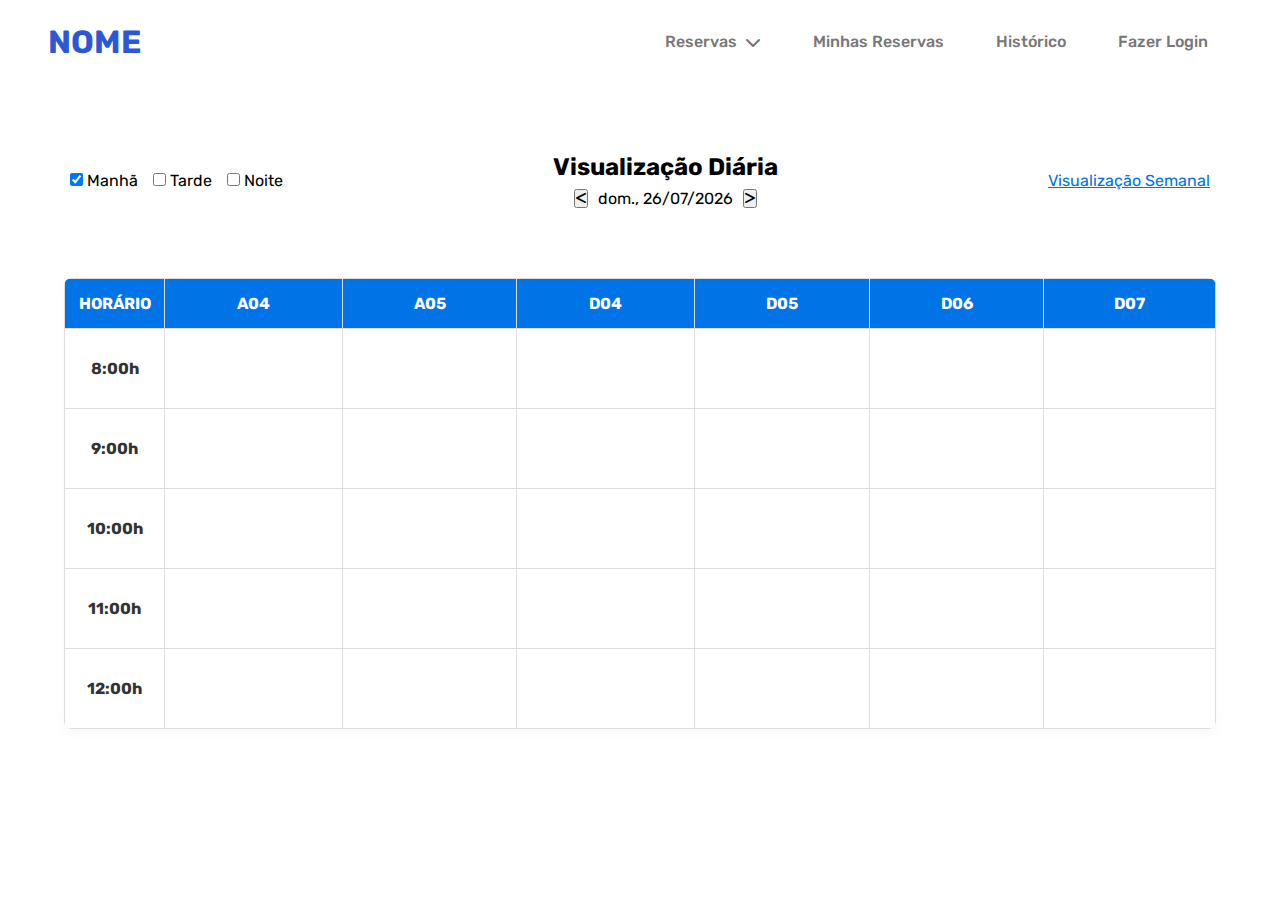
<file: index.html>
<!DOCTYPE html>
<html lang="pt-BR">
<head>
    <meta charset="UTF-8">
    <meta name="viewport" content="width=device-width, initial-scale=1.0">
    <title>Visualização de Reservas</title>
    <link rel="stylesheet" href="styles.css">
    <link rel="stylesheet" href="https://cdnjs.cloudflare.com/ajax/libs/font-awesome/6.7.2/css/all.min.css">
</head>
<body>
    <header>
        <nav>
            <h1 id="logo"><a href="index.html"> NOME</a></h1>
            <i class="fa-solid fa-bars menu-aberto"></i>
            <div class="menu-container">
                <i class="fa-solid fa-xmark menu-fechar"></i>
                <ul class="menu">
                    <li class="opções submenu-ramo"><a href="#" data-toggle="submenu">Reservas<i class="fa-solid fa-chevron-down"></i></a>
                        <ul class="submenu">
                            <li class="submenu-item"><a href="#">Visualização Diária</a></li>
                            <li class="submenu-item"><a href="#">Visualização Semanal</a></li>
                        </ul>
                    </li>
                    <li class="opções"><a href="#">Minhas Reservas</a></li>
                    <li class="opções"><a href="#">Histórico</a></li>
                    <li class="opções"><a href="#" id="login-btn">Fazer Login</a></li>
                </ul>
        </nav>
    </header>
        <main>
            <div class="controle">

                <div class="filtros">
                    <label><input type="checkbox" checked id="manha"> Manhã</label>
                    <label><input type="checkbox" checked id="tarde"> Tarde</label>
                    <label><input type="checkbox" checked id="noite"> Noite</label>
                </div>

                <div class="controle-data">
                    <h2> Visualização Diária</h2>
                    <div class="data-container">
                        <button id="dia-anterior"> <i class="fa-solid fa-less-than"></i></button>
                        <span id="dia-atual"></span>
                        <button id="dia-proximo"><i class="fa-solid fa-greater-than"></i></button>
                    </div>
                </div>

                <span><a href="#">Visualização Semanal</a></span>
                
            </div>

            <div id="reserva-container">
                <table>
                    <thead>
                        <tr>
                            <th>Horário</th>
                            <th>A04</th>
                            <th>A05</th>
                            <th>D04</th>
                            <th>D05</th>
                            <th>D06</th>
                            <th>D07</th>
                        </tr>
                    </thead>
                    <tbody id="reserva-body"></tbody>
                </table>
            </div>    
    

        </main>
    
    <div id="login-modal" class="modal">
        <div class="modal-content">
            <span class="close" id="close-modal">&times;</span>
            <h2>Login</h2>
            <input type="text" placeholder="Usuário" id="username"><br><br>
            <input type="password" placeholder="Senha" id="password"><br><br>
            <button id="login-submit">Entrar</button>
        </div>
    </div>

    
    <script src="main.js"></script>
</body>
</html>
</file>
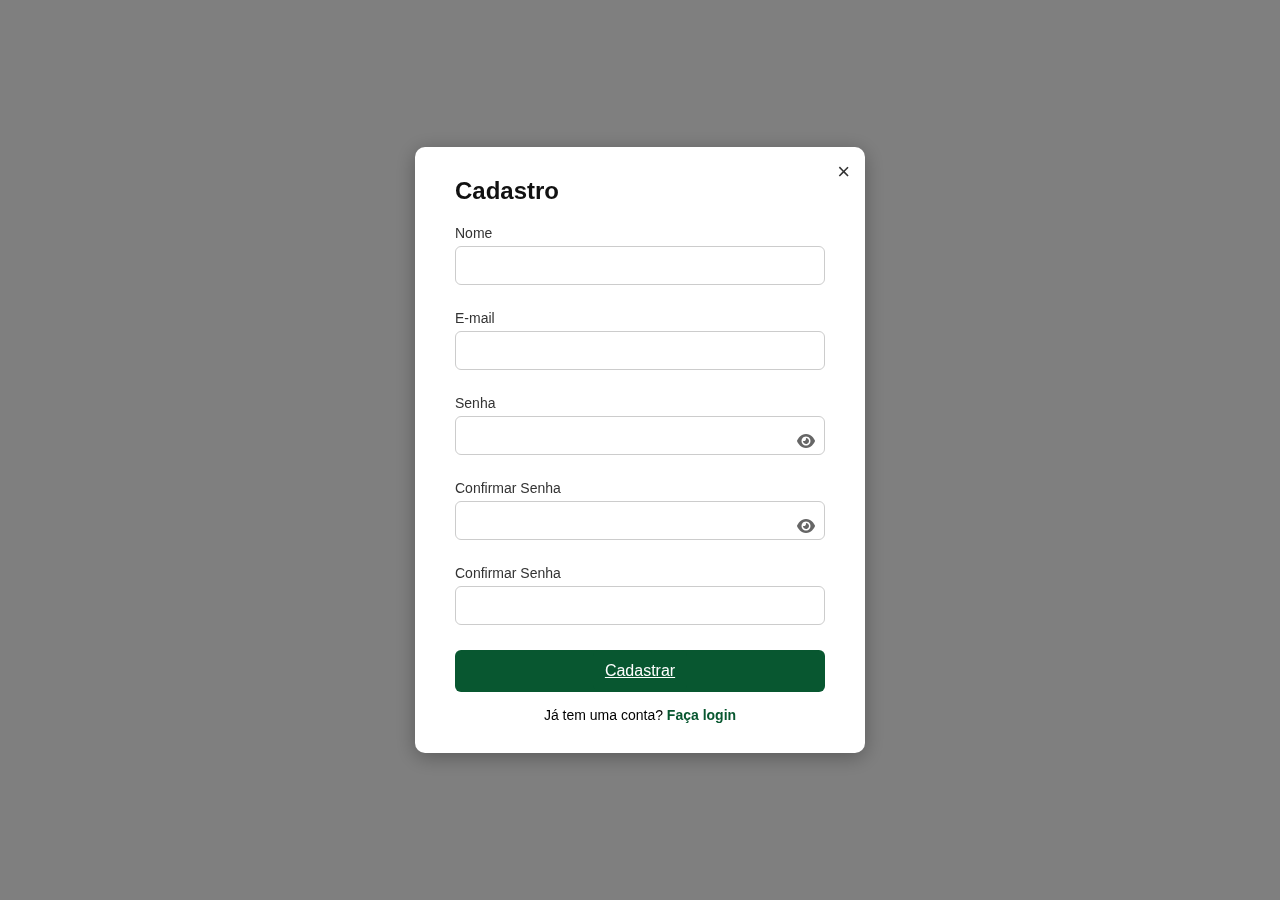
<file: cadastro.html>
<!DOCTYPE html>
<html lang="pt-BR">
<head>
  <meta charset="UTF-8" />
  <meta name="viewport" content="width=device-width, initial-scale=1.0"/>
  <title>Cadastro</title>
  <link rel="stylesheet" href="styles_cadastro.css" />
  <link rel="stylesheet" href="https://cdnjs.cloudflare.com/ajax/libs/font-awesome/6.5.0/css/all.min.css"/>
</head>
<body>
  <div class="fundo-escuro">
    <div class="modal-box">
      <button class="close-btn" onclick="window.location.href='index_sem_login.html'">×</button>
      <h2>Cadastro</h2>

      <form action="#" method="post">
        <label for="nome">Nome</label>
        <input type="text" id="nome" name="nome" required>

        <label for="email">E-mail</label>
        <input type="email" id="email" name="email" required>

        <label for="senha">Senha</label>
            <div class="senha-container">
                <input type="password" id="senha" name="senha" required>
                <i class="fa-solid fa-eye" id="toggleSenha"></i>
            </div>

            <label for="confirmar-senha">Confirmar Senha</label>
            <div class="senha-container">
                <input type="password" id="confirmar-senha" name="confirmar-senha" required>
                <i class="fa-solid fa-eye" id="toggleConfirmarSenha"></i>
            </div>


        <label for="confirmar-senha">Confirmar Senha</label>
        <input type="password" id="confirmar-senha" name="confirmar-senha" required>

        <button type="submit" class="btn-confirmar"> <a href="index_login.html">Cadastrar</a></button>
        <p class="login-link">Já tem uma conta? <a href="index_sem_login.html">Faça login</a></p>
      </form>
    </div>
  </div>

  <script>
    const toggleSenha = document.getElementById("toggleSenha");
    const senhaInput = document.getElementById("senha");
  
    toggleSenha.addEventListener("click", () => {
      const isPassword = senhaInput.type === "password";
      senhaInput.type = isPassword ? "text" : "password";
      toggleSenha.classList.toggle("fa-eye-slash");
    });
  
    const toggleConfirmarSenha = document.getElementById("toggleConfirmarSenha");
    const confirmarInput = document.getElementById("confirmar-senha");
  
    toggleConfirmarSenha.addEventListener("click", () => {
      const isPassword = confirmarInput.type === "password";
      confirmarInput.type = isPassword ? "text" : "password";
      toggleConfirmarSenha.classList.toggle("fa-eye-slash");
    });
  </script>
  

</body>
</html>
</file>
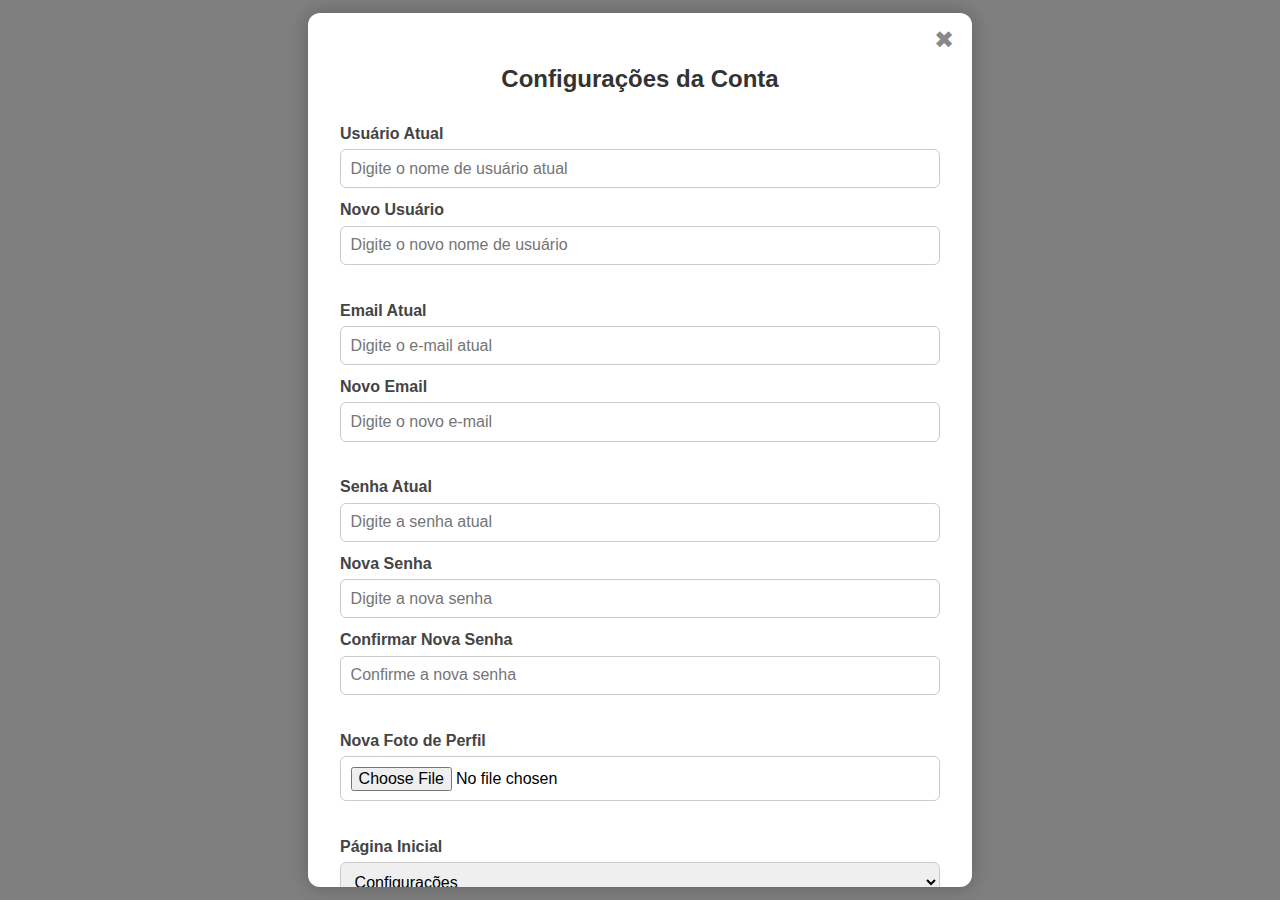
<file: configuracoes.html>
<!DOCTYPE html>
<html lang="pt-BR">
<head>
  <meta charset="UTF-8" />
  <meta name="viewport" content="width=device-width, initial-scale=1.0" />
  <title>Configurações</title>
  <link rel="stylesheet" href="configuracoes.css" />
</head>
<body>
  <div class="config-modal">
    <button class="close-btn" onclick="fecharConfiguracoes()">✖</button>
    <h2>Configurações da Conta</h2>

    <form class="config-form">

      <!-- Usuário -->
      <div class="form-group">
        <label>Usuário Atual</label>
        <input type="text" placeholder="Digite o nome de usuário atual" />
        <label>Novo Usuário</label>
        <input type="text" placeholder="Digite o novo nome de usuário" />
      </div>

      <!-- Email -->
      <div class="form-group">
        <label>Email Atual</label>
        <input type="email" placeholder="Digite o e-mail atual" />
        <label>Novo Email</label>
        <input type="email" placeholder="Digite o novo e-mail" />
      </div>

      <!-- Senha -->
      <div class="form-group">
        <label>Senha Atual</label>
        <input type="password" placeholder="Digite a senha atual" />
        <label>Nova Senha</label>
        <input type="password" placeholder="Digite a nova senha" />
        <label>Confirmar Nova Senha</label>
        <input type="password" placeholder="Confirme a nova senha" />
      </div>

      <!-- Foto -->
      <div class="form-group">
        <label>Nova Foto de Perfil</label>
        <input type="file" accept="image/*" />
      </div>

      <!-- Página inicial -->
      <div class="form-group">
        <label>Página Inicial</label>
        <select>
          <option value="dashboard">Dashboard</option>
          <option value="reservas">Reservas</option>
          <option value="perfil">Perfil</option>
          <option value="historico">Histórico</option>
          <option value="configuracoes" selected>Configurações</option>
        </select>
      </div>

      <!-- Tema -->
      <div class="form-group">
        <label>Tema</label>
        <select>
          <option value="claro">Claro</option>
          <option value="escuro">Escuro</option>
        </select>
      </div>

      <!-- Botão único de salvar -->
      <button type="submit" class="btn-salvar">Salvar Alterações</button>
    </form>
  </div>

  <script>
    function fecharConfiguracoes() {
      window.location.href = "index_login.html"; // Redireciona para onde você quiser
    }
  </script>
</body>
</html>
</file>
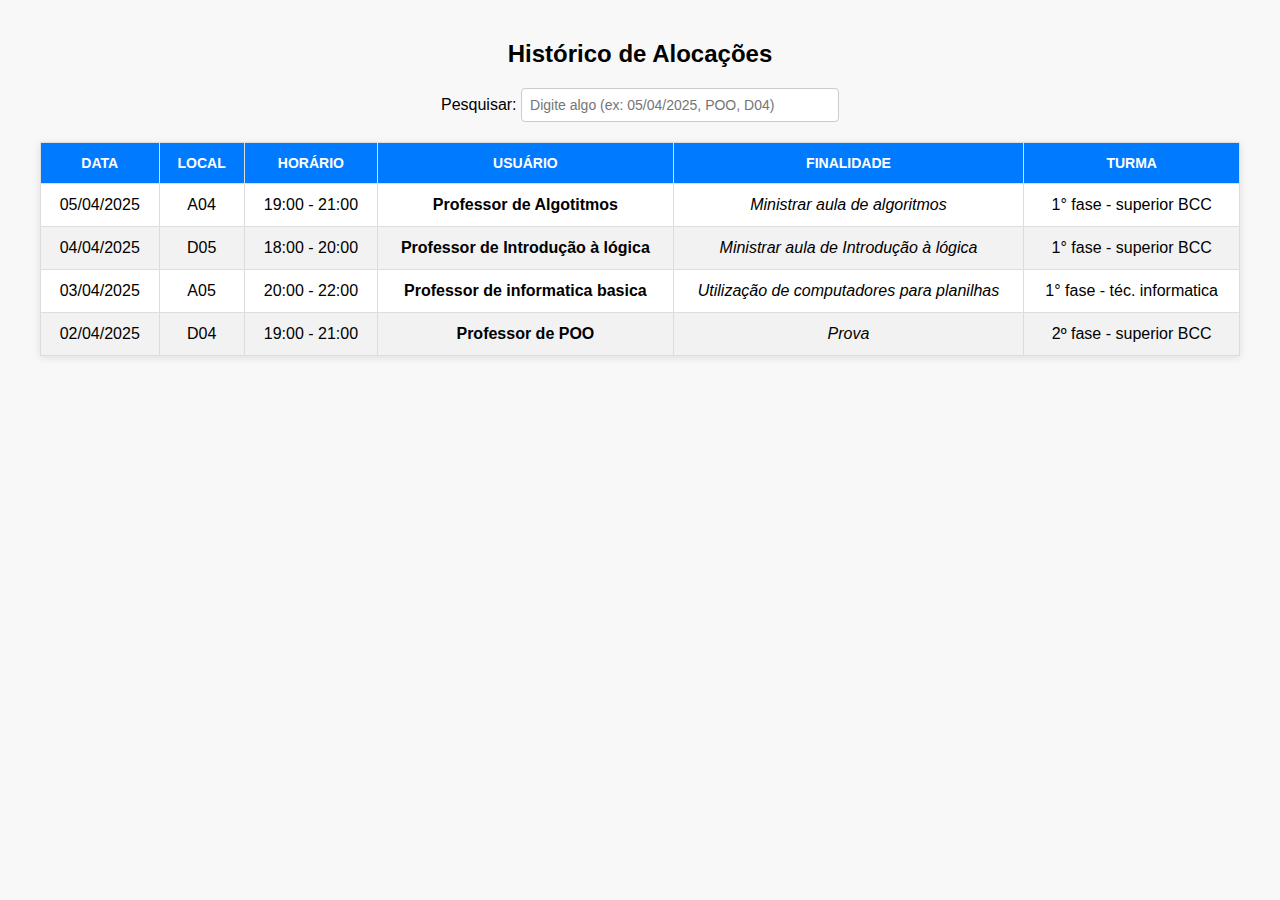
<file: historico.html>
<!DOCTYPE html>
<html lang="pt-br">
<head>
  <meta charset="UTF-8">
  <title>Histórico de Alocações</title>
  <style>
    body {
      font-family: Arial, sans-serif;
      margin: 40px;
      background-color: #f8f8f8;
    }

    h2 {
      text-align: center;
      margin-bottom: 20px;
    }

    .search-box {
      text-align: center;
      margin-bottom: 20px;
    }

    input[type="text"] {
      padding: 8px;
      width: 300px;
      font-size: 14px;
      border: 1px solid #ccc;
      border-radius: 4px;
    }

    table {
      width: 100%;
      border-collapse: collapse;
      background-color: #fff;
      box-shadow: 0 2px 8px rgba(0, 0, 0, 0.1);
    }

    th, td {
      padding: 12px 16px;
      border: 1px solid #ddd;
      text-align: center;
    }

    th {
      background-color: #007bff;
      color: white;
      text-transform: uppercase;
      font-size: 14px;
    }

    tr:nth-child(even) {
      background-color: #f2f2f2;
    }

    .usuario {
      font-weight: bold;
    }

    .finalidade {
      font-style: italic;
    }
  </style>
</head>
<body>

  <h2>Histórico de Alocações</h2>

  <div class="search-box">
    <label for="searchInput">Pesquisar:</label>
    <input type="text" id="searchInput" onkeyup="filtrarTabela()" placeholder="Digite algo (ex: 05/04/2025, POO, D04)">
  </div>

  <table id="tabelaHistorico">
    <thead>
      <tr>
        <th>Data</th>
        <th>Local</th>
        <th>Horário</th>
        <th>Usuário</th>
        <th>Finalidade</th>
        <th>Turma</th>
      </tr>
    </thead>
    <tbody>
      <tr>
        <td>05/04/2025</td>
        <td>A04</td>
        <td>19:00 - 21:00</td>
        <td class="usuario">Professor de Algotitmos</td>
        <td class="finalidade">Ministrar aula de algoritmos</td>
        <td>1° fase - superior BCC</td>
      </tr>
      <tr>
        <td>04/04/2025</td>
        <td>D05</td>
        <td>18:00 - 20:00</td>
        <td class="usuario">Professor de Introdução à lógica</td>
        <td class="finalidade">Ministrar aula de Introdução à lógica</td>
        <td>1° fase - superior BCC</td>
      </tr>
      <tr>
        <td>03/04/2025</td>
        <td>A05</td>
        <td>20:00 - 22:00</td>
        <td class="usuario">Professor de informatica basica</td>
        <td class="finalidade">Utilização de computadores para planilhas</td>
        <td>1° fase - téc. informatica</td>
      </tr>
      <tr>
        <td>02/04/2025</td>
        <td>D04</td>
        <td>19:00 - 21:00</td>
        <td class="usuario">Professor de POO</td>
        <td class="finalidade">Prova</td>
        <td>2º fase - superior BCC</td>
      </tr>
    </tbody>
  </table>

  <script>
    function filtrarTabela() {
      const input = document.getElementById("searchInput");
      const filtro = input.value.toLowerCase();
      const tabela = document.getElementById("tabelaHistorico");
      const linhas = tabela.getElementsByTagName("tr");

      for (let i = 1; i < linhas.length; i++) {
        let linha = linhas[i];
        let textoLinha = linha.textContent.toLowerCase();
        linha.style.display = textoLinha.includes(filtro) ? "" : "none";
      }
    }
  </script>

</body>
</html>
</file>
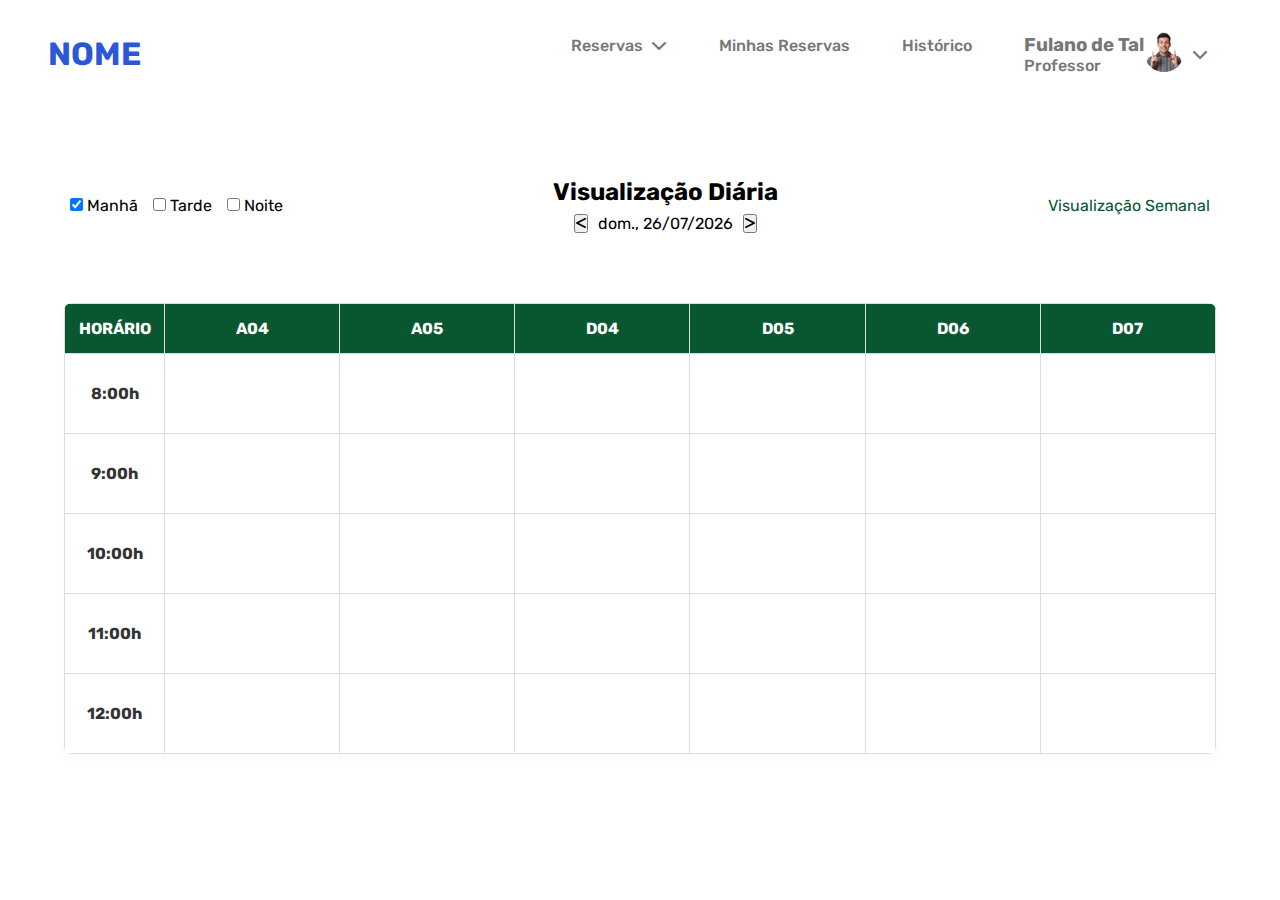
<file: index_login.html>
<!DOCTYPE html>
<html lang="pt-BR">
<head>
    <meta charset="UTF-8">
    <meta name="viewport" content="width=device-width, initial-scale=1.0">
    <title>Visualização de Reservas</title>
    <link rel="stylesheet" href="styles_login.css">
    <link rel="stylesheet" href="menu_login.css">
    <link rel="stylesheet" href="https://cdnjs.cloudflare.com/ajax/libs/font-awesome/6.7.2/css/all.min.css">
</head>
<body>
    <header>
        <nav>
            <h1 id="logo"><a href="index.html"> NOME</a></h1>
            <i class="fa-solid fa-bars menu-aberto"></i>
            <div class="menu-container">
                <i class="fa-solid fa-xmark menu-fechar"></i>
                <ul class="menu">
                    <li class="opções submenu-ramo"><a href="#" data-toggle="submenu">Reservas<i class="fa-solid fa-chevron-down"></i></a>
                        <ul class="submenu">
                            <li class="submenu-item"><a href="index_login.html">Visualização Diária</a></li>
                            <li class="submenu-item"><a href="visao_semanal_login.html">Visualização Semanal</a></li>
                        </ul>
                    </li>
                    <li class="opções"><a href="#">Minhas Reservas</a></li>
                    <li class="opções"><a href="#">Histórico</a></li>

                    <!-- Dropdown de professor -->
                    <li class="opções submenu-ramo">
                        <a href="#" class="dropdown__profile" id="dropdown">
                            <div class="dropdown__names">
                                <h3>Fulano de Tal</h3>
                                <span>Professor</span>
                            </div>
                            <div class="dropdown__image">
                                <img src="perfil.png" alt="Imagem do professor">
                            </div>
                            <i class="fa-solid fa-chevron-down"></i>
                        </a>
                        <ul class="submenu">
                            <li class="submenu-item"><a href="#"> <i class="fa-solid fa-gear"></i> Configurações</a></li>
                            <li class="submenu-item"><a href="index_sem_login.html"> <i class="fa-solid fa-right-from-bracket"></i> Sair</a></li>
                        </ul>
                    </li>
                </ul>
            </div>
        </nav>
    </header>
    
    <main>
        <div class="controle">

            <div class="filtros">
                <label><input type="checkbox" checked id="manha"> Manhã</label>
                <label><input type="checkbox" checked id="tarde"> Tarde</label>
                <label><input type="checkbox" checked id="noite"> Noite</label>
            </div>

            <div class="controle-data">
                <h2> Visualização Diária</h2>
                <div class="data-container">
                    <button id="dia-anterior"> <i class="fa-solid fa-less-than"></i></button>
                    <span id="dia-atual"></span>
                    <button id="dia-proximo"><i class="fa-solid fa-greater-than"></i></button>
                </div>
            </div>

            <span><a href="visao_semanal_login.html">Visualização Semanal</a></span>
            
        </div>

        <div id="reserva-container">
            <table>
                <thead>
                    <tr>
                        <th>Horário</th>
                        <th>A04</th>
                        <th>A05</th>
                        <th>D04</th>
                        <th>D05</th>
                        <th>D06</th>
                        <th>D07</th>
                    </tr>
                </thead>
                <tbody id="reserva-body"></tbody>
            </table>
        </div>    
<!--
        <div id="modalReserva" class="modal">
            <div class="modal-content">
                <span class="close">&times;</span>
                <h2>Reserva</h2>
                <p>Você selecionou o horário <span id="horario-modal"></span> para o laboratório <span id="laboratorio-modal"></span>.</p>
        
                 Campos de input para horário de início e término 
                <label for="horario-inicio">Horário de Início:</label>
                <input type="time" id="horario-inicio" name="horario-inicio" required>
                
                <label for="horario-termino">Horário de Término:</label>
                <input type="time" id="horario-termino" name="horario-termino" required>
                
                 Botão de confirmação
                <button id="confirmarReserva" class="btn-confirmar">Confirmar</button>
            </div>
        </div>
-->
        
    </main>

    <script src="main_login.js"></script>
    <script src="menu_login.js"></script>
</body>
</html>
</file>
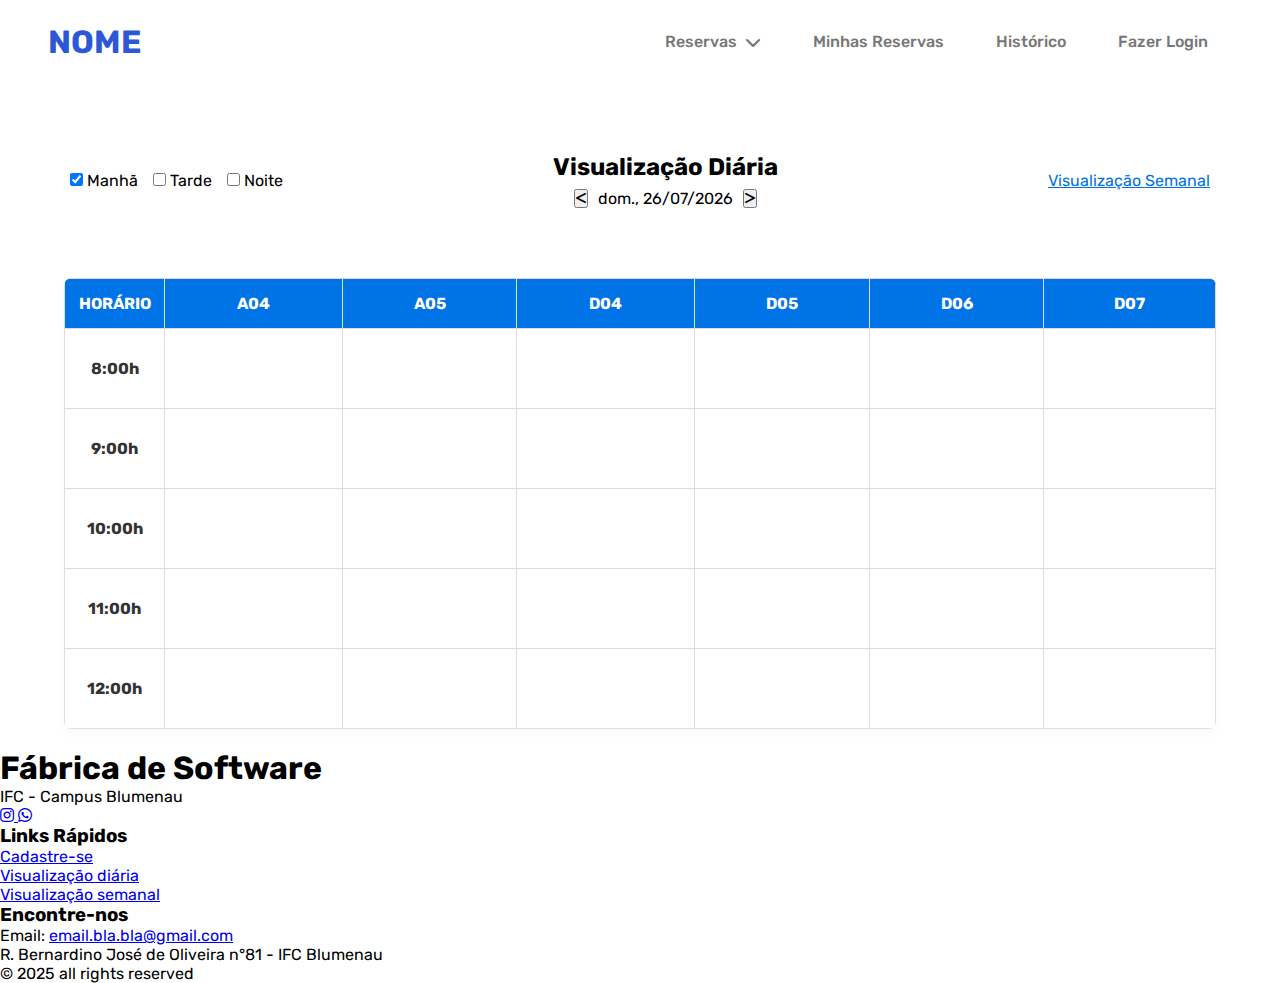
<file: index_sem_login.html>
<!DOCTYPE html>
<html lang="pt-BR">
<head>
    <meta charset="UTF-8">
    <meta name="viewport" content="width=device-width, initial-scale=1.0">
    <title>Visualização de Reservas</title>
    <link rel="stylesheet" href="styles_sem_login.css">
    <link rel="stylesheet" href="https://cdnjs.cloudflare.com/ajax/libs/font-awesome/6.7.2/css/all.min.css">
</head>
<body>
    <header>
        <nav>
            <h1 id="logo"><a href="index.html"> NOME</a></h1>
            <i class="fa-solid fa-bars menu-aberto"></i>
            <div class="menu-container">
                <i class="fa-solid fa-xmark menu-fechar"></i>
                <ul class="menu">
                    <li class="opções submenu-ramo"><a href="#" data-toggle="submenu">Reservas<i class="fa-solid fa-chevron-down"></i></a>
                        <ul class="submenu">
                            <li class="submenu-item"><a href="#">Visualização Diária</a></li>
                            <li class="submenu-item" id="visao-semanal-link"><a href="#">Visualização Semanal</a></li>
                        </ul>
                    </li>
                    <li class="opções" id="minhas-reservas"><a href="#">Minhas Reservas</a></li>
                    <li class="opções" id="historico"><a href="#">Histórico</a></li>
                    <li class="opções"><a href="#" id="login-btn">Fazer Login</a></li>
                </ul>
        </nav>
    </header>
        <main>
            <div class="controle">

                <div class="filtros">
                    <label><input type="checkbox" checked id="manha"> Manhã</label>
                    <label><input type="checkbox" checked id="tarde"> Tarde</label>
                    <label><input type="checkbox" checked id="noite"> Noite</label>
                </div>

                <div class="controle-data">
                    <h2> Visualização Diária</h2>
                    <div class="data-container">
                        <button id="dia-anterior"> <i class="fa-solid fa-less-than"></i></button>
                        <span id="dia-atual"></span>
                        <button id="dia-proximo"><i class="fa-solid fa-greater-than"></i></button>
                    </div>
                </div>

                <span><a href="#" id="visao-semanal">Visualização Semanal</a></span>
                
            </div>

            <div id="reserva-container">
                <table>
                    <thead>
                        <tr>
                            <th>Horário</th>
                            <th>A04</th>
                            <th>A05</th>
                            <th>D04</th>
                            <th>D05</th>
                            <th>D06</th>
                            <th>D07</th>
                        </tr>
                    </thead>
                    <tbody id="reserva-body"></tbody>
                </table>
            </div>    
    

        </main>
    
        <div id="login-modal" class="modal">
            <div class="modal-content">
              <span class="close" id="close-modal">&times;</span>
              <h2>Login</h2>
              <input type="text" placeholder="Usuário" id="username"><br><br>
              <input type="password" placeholder="Senha" id="password"><br><br>
          
              <button id="login-submit">
                <a href="index_login.html">Entrar</a>
              </button>
          
              <div class="login-link">
                <a href="cadastro.html">Não possui login? Cadastre-se!</a>
              </div>
            </div>
          </div>

          <footer>
            <div id="footer_content">
                <div id="footer_contacts">
                    <h1>Fábrica de Software</h1>
                    <p>IFC - Campus Blumenau</p>
    
                    <div id="footer_social_media">
                        <a href="#" class="footer-link" id="instagram">
                            <i class="fa-brands fa-instagram"></i>
                        </a>

    
                        <a href="#" class="footer-link" id="whatsapp">
                            <i class="fa-brands fa-whatsapp"></i>
                        </a>
                    </div>
                </div>
                
                <ul class="footer-list">
                    <li>
                        <h3>Links Rápidos</h3>
                    </li>
                    <li>
                        <a href="cadastro.html" class="footer-link">Cadastre-se</a>
                    </li>
                    <li>
                        <a href="index_sem_login.html" class="footer-link">Visualização diária</a>
                    </li>
                    <li>
                        <a href="cadastro.html" class="footer-link">Visualização semanal</a>
                    </li>
                </ul>
    
                <ul class="footer-list">
                    <li>
                        <h3>Encontre-nos</h3>
                    </li>
                    <li>
                        <p >Email: <a href="mailto:@gmail.com">email.bla.bla@gmail.com</a></p>
                    </li>
                    <li>
                        <p >R. Bernardino José de Oliveira n°81 - IFC Blumenau</p>
                    </li>
                </ul>
    
            </div>
    
            <div id="footer_copyright">
                &#169
                2025 all rights reserved
            </div>
        </footer>
          
    <script src="main_sem_login.js"></script>
</body>
</html>
</file>
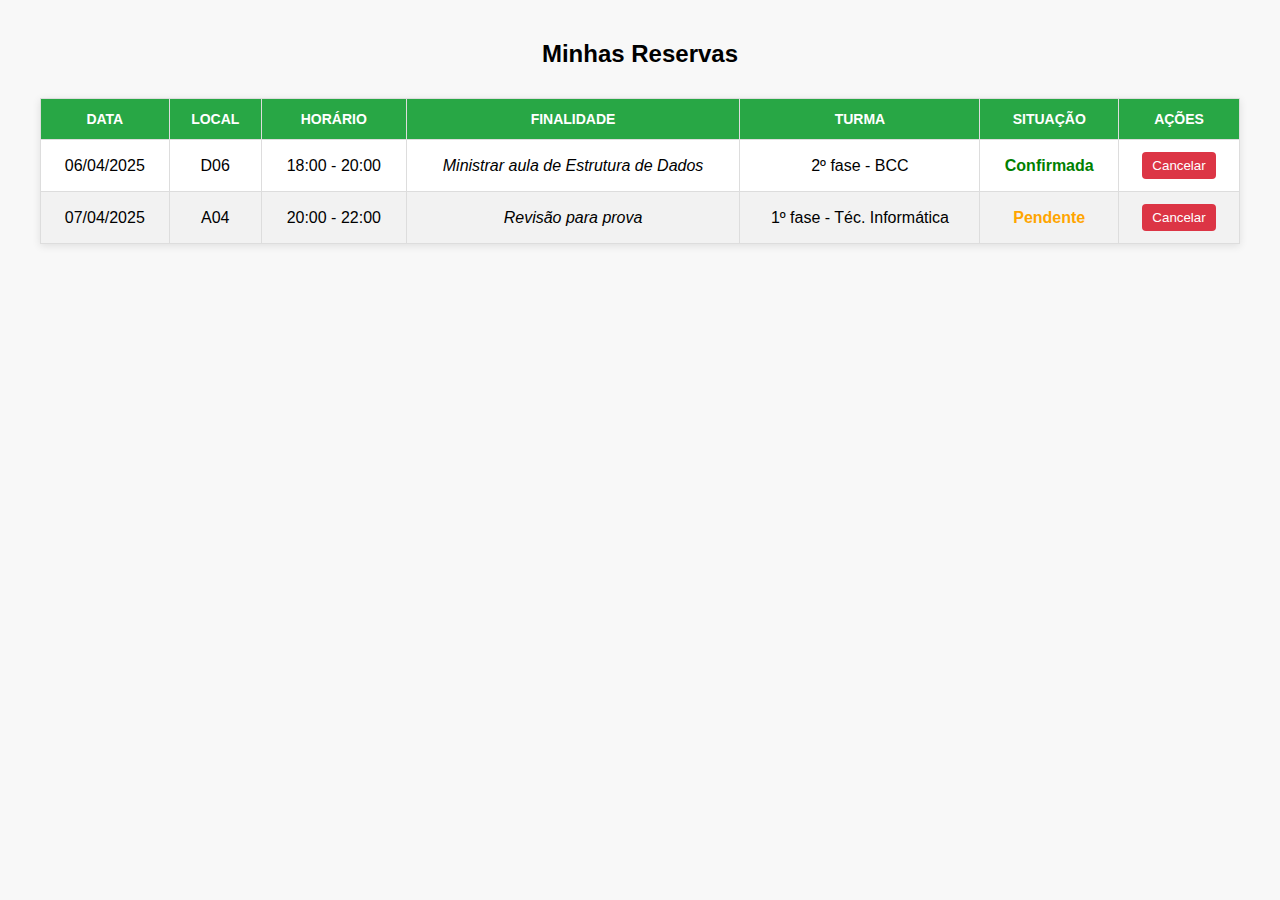
<file: minhas_reservas.html>
<!DOCTYPE html>
<html lang="pt-br">
<head>
  <meta charset="UTF-8">
  <title>Minhas Reservas</title>
  <style>
    body {
      font-family: Arial, sans-serif;
      margin: 40px;
      background-color: #f8f8f8;
    }

    h2 {
      text-align: center;
      margin-bottom: 30px;
    }

    table {
      width: 100%;
      border-collapse: collapse;
      background-color: #fff;
      box-shadow: 0 2px 8px rgba(0, 0, 0, 0.1);
    }

    th, td {
      padding: 12px 16px;
      border: 1px solid #ddd;
      text-align: center;
    }

    th {
      background-color: #28a745;
      color: white;
      text-transform: uppercase;
      font-size: 14px;
    }

    tr:nth-child(even) {
      background-color: #f2f2f2;
    }

    .finalidade {
      font-style: italic;
    }

    .status-confirmado {
      color: green;
      font-weight: bold;
    }

    .status-pendente {
      color: orange;
      font-weight: bold;
    }

    .cancel-btn {
      background-color: #dc3545;
      color: white;
      border: none;
      padding: 6px 10px;
      cursor: pointer;
      border-radius: 4px;
    }

    .cancel-btn:hover {
      background-color: #c82333;
    }

    .modal {
      display: none;
      position: fixed;
      z-index: 999;
      left: 0;
      top: 0;
      width: 100%;
      height: 100%;
      background-color: rgba(0,0,0,0.5);
      animation: fadeIn 0.3s ease-in-out;
    }

    .modal-content {
      background-color: #fff;
      margin: 15% auto;
      padding: 25px 20px;
      width: 320px;
      border-radius: 8px;
      text-align: center;
      box-shadow: 0 4px 12px rgba(0, 0, 0, 0.2);
      animation: slideIn 0.3s ease;
    }

    .modal-buttons {
      margin-top: 20px;
      display: flex;
      justify-content: space-around;
    }

    .modal-buttons button {
      padding: 8px 14px;
      border: none;
      border-radius: 4px;
      cursor: pointer;
      font-weight: bold;
    }

    .confirm {
      background-color: #28a745;
      color: white;
    }

    .cancel {
      background-color: #6c757d;
      color: white;
    }

    /*Para demonstrar o cancelamento*/
    @keyframes fadeOut {
      from { opacity: 1; }
      to { opacity: 0; height: 0; padding: 0; margin: 0; }
    }

    @keyframes fadeIn {
      from { opacity: 0; }
      to { opacity: 1; }
    }

    @keyframes slideIn {
      from { transform: translateY(-20px); opacity: 0; }
      to { transform: translateY(0); opacity: 1; }
    }

    .fade-out {
      animation: fadeOut 0.5s forwards;
    }
  </style>
</head>
<body>

  <h2>Minhas Reservas</h2>

  <table>
    <thead>
      <tr>
        <th>Data</th>
        <th>Local</th>
        <th>Horário</th>
        <th>Finalidade</th>
        <th>Turma</th>
        <th>Situação</th>
        <th>Ações</th>
      </tr>
    </thead>
    <tbody id="reserva-tabela">
      <tr>
        <td>06/04/2025</td>
        <td>D06</td>
        <td>18:00 - 20:00</td>
        <td class="finalidade">Ministrar aula de Estrutura de Dados</td>
        <td>2º fase - BCC</td>
        <td class="status-confirmado">Confirmada</td>
        <td><button class="cancel-btn" onclick="abrirModal(this)">Cancelar</button></td>
      </tr>
      <tr>
        <td>07/04/2025</td>
        <td>A04</td>
        <td>20:00 - 22:00</td>
        <td class="finalidade">Revisão para prova</td>
        <td>1º fase - Téc. Informática</td>
        <td class="status-pendente">Pendente</td>
        <td><button class="cancel-btn" onclick="abrirModal(this)">Cancelar</button></td>
      </tr>
    </tbody>
  </table>

  <!-- Modal -->
  <div id="modal" class="modal">
    <div class="modal-content">
      <p>Tem certeza que deseja cancelar esta reserva?</p>
      <div class="modal-buttons">
        <button class="confirm" onclick="confirmarCancelamento()">Sim</button>
        <button class="cancel" onclick="fecharModal()">Não</button>
      </div>
    </div>
  </div>

  <script>
    let rowParaRemover = null;

    function abrirModal(botao) {
      rowParaRemover = botao.closest('tr');
      document.getElementById("modal").style.display = "block";
    }

    function fecharModal() {
      document.getElementById("modal").style.display = "none";
      rowParaRemover = null;
    }

    function confirmarCancelamento() {
      if (rowParaRemover) {
        rowParaRemover.classList.add("fade-out");
        setTimeout(() => {
          rowParaRemover.remove();
        }, 500);
      }
      fecharModal();
    }
  </script>

</body>
</html>
</file>
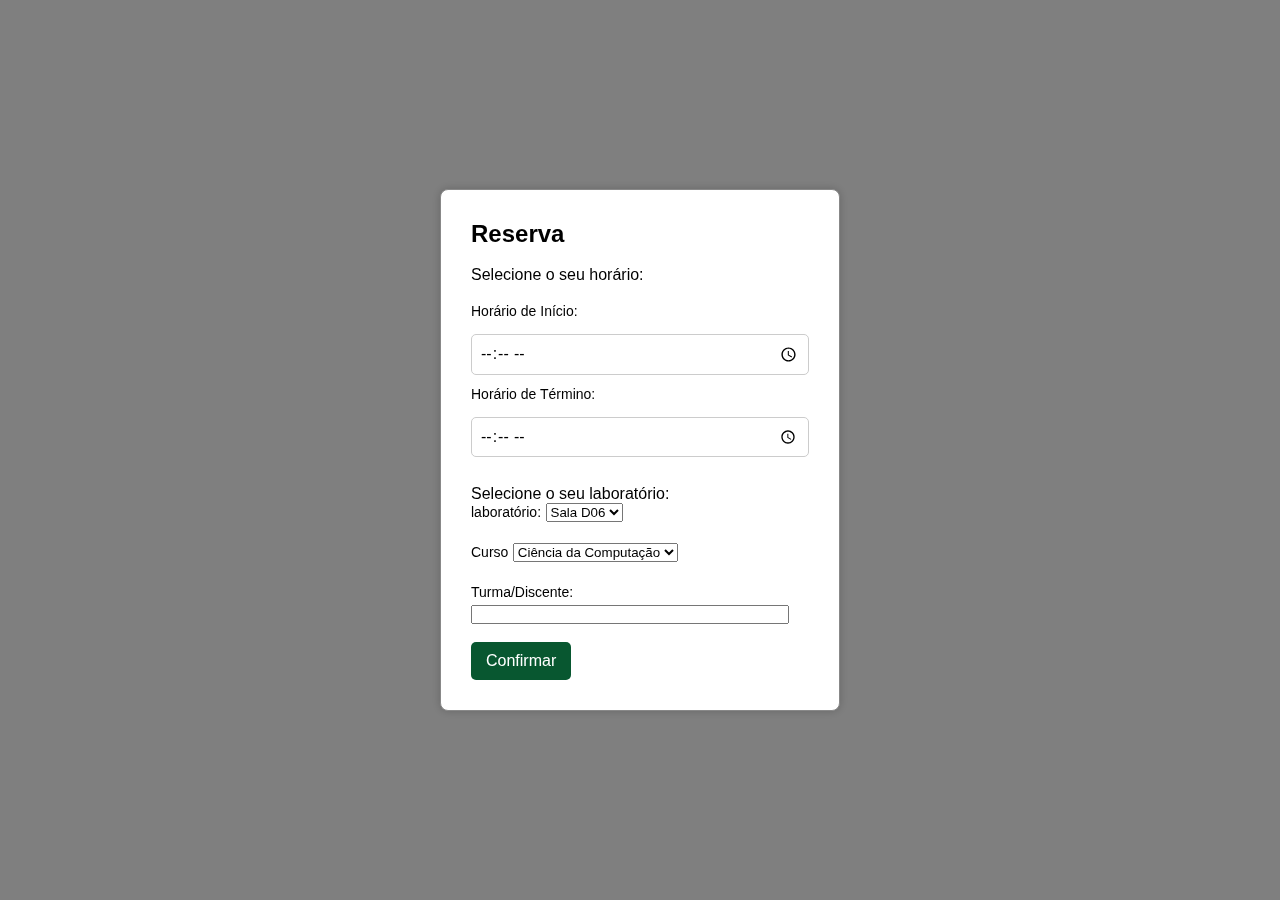
<file: reservar.html>
<!DOCTYPE html>
<html lang="pt-BR">
  <head>
    <meta charset="UTF-8" />
    <meta name="viewport" content="width=device-width, initial-scale=1.0" />
    <link rel="stylesheet" href="styles_reserva.css" />
    <title>Fazer_Reserva</title>
  </head>
  <body>
    <main>
      <div id="modalReserva" class="modal">
        <div class="modal-content">
          <h2>Reserva</h2>
          <br />
          <p>Selecione o seu horário:</p>
          <br />
          <!-- Campos de input para horário de início e término -->
          <label for="horario-inicio">Horário de Início:</label>
          <input
            type="time"
            id="horario-inicio"
            name="horario-inicio"
            required
          />

          <label for="horario-termino">Horário de Término:</label>
          <input
            type="time"
            id="horario-termino"
            name="horario-termino"
            required
          />
          <br /><br />

          <p>Selecione o seu laboratório:</p>
          <label for="laboratório">laboratório:</label>
          <select id="laboratório">
            <option value="D06">Sala D06</option>
            <option value="D07">Sala D07</option>
            <option value="D05">Sala D05</option>
          </select>
          <br /><br />

          <label for="curso">Curso</label>
          <select id="curso" name="curso">
            <option value="Ciencia">Ciência da Computação</option>
            <option value="Pedagogia">Pedagogia</option>
            <option value="Eletrica">Engenharia Elétrica</option>
            <option value="Medio">Ensino Médio</option>
          </select>
          <br /><br />

          <label for="turma">Turma/Discente:</label>
          <input type="text" id="turma" name="turma" autocomplete="off" />
          <div id="turma-list" class="autocomplete-list"></div>
          <br /><br />

          <!-- Botão de confirmação -->
          <button id="confirmarReserva" class="btn-confirmar">
            <a href="index_login.html">Confirmar</a>
          </button>
        </div>
      </div>
    </main>

  </body>
</html>
</file>
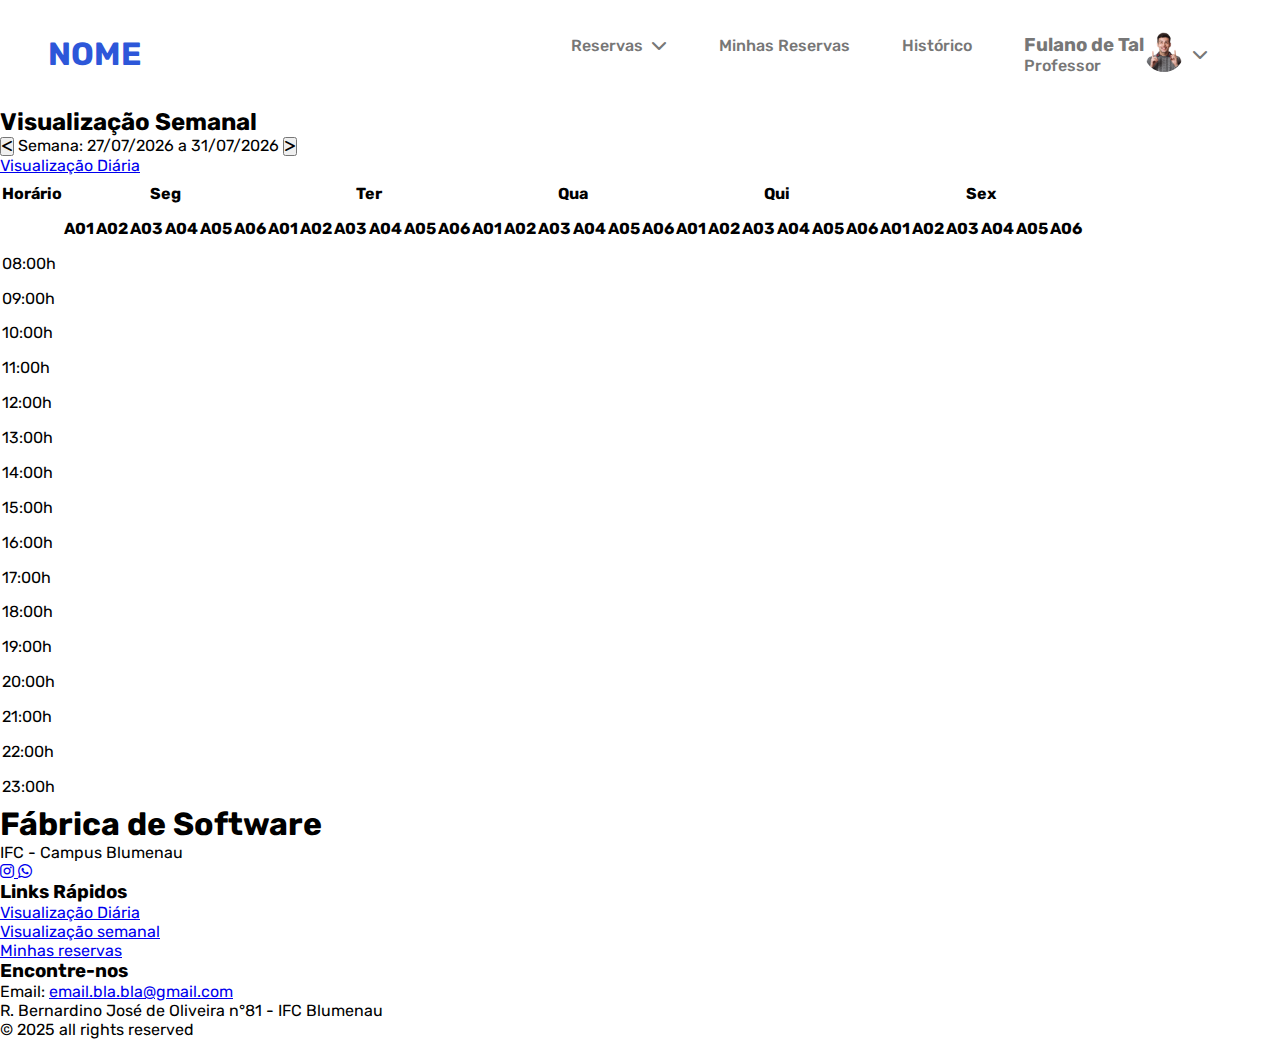
<file: visao_semanal_login.html>
<!DOCTYPE html>
<html lang="pt-BR">
<head>
    <meta charset="UTF-8">
    <meta name="viewport" content="width=device-width, initial-scale=1.0">
    <title>Visualização de Reservas Semanal</title>
    <link rel="stylesheet" href="menu_login.css">
    <link rel="stylesheet" href="styles_visao_semanal.css">
    <link rel="stylesheet" href="https://cdnjs.cloudflare.com/ajax/libs/font-awesome/6.7.2/css/all.min.css">
</head>
<body>
    <header>
        <nav>
            <h1 id="logo"><a href="index_login.html"> NOME</a></h1>
            <i class="fa-solid fa-bars menu-aberto"></i>
            <div class="menu-container">
                <i class="fa-solid fa-xmark menu-fechar"></i>
                <ul class="menu">
                    <li class="opções submenu-ramo"><a href="#" data-toggle="submenu">Reservas<i class="fa-solid fa-chevron-down"></i></a>
                        <ul class="submenu">
                            <li class="submenu-item"><a href="index_login.html">Visualização Diária</a></li>
                            <li class="submenu-item"><a href="visao_semanal_login.html">Visualização Semanal</a></li>
                        </ul>
                    </li>
                    <li class="opções"><a href="minhas_reservas.html">Minhas Reservas</a></li>
                    <li class="opções"><a href="historico.html">Histórico</a></li>

                    <!-- Dropdown de professor -->
                    <li class="opções submenu-ramo">
                        <a href="#" class="dropdown__profile" id="dropdown">
                            <div class="dropdown__names">
                                <h3>Fulano de Tal</h3>
                                <span>Professor</span>
                            </div>
                            <div class="dropdown__image">
                                <img src="perfil.png" alt="Imagem do professor">
                            </div>
                            <i class="fa-solid fa-chevron-down"></i>
                        </a>
                        <ul class="submenu">
                            <li class="submenu-item"><a href="configuracoes.html"> <i class="fa-solid fa-gear"></i> Configurações</a></li>
                            <li class="submenu-item"><a href="index_sem_login.html"> <i class="fa-solid fa-right-from-bracket"></i> Sair</a></li>
                        </ul>
                    </li>
                </ul>
            </div>
        </nav>
    </header>
    <main>
        <div class="controle">
        <div class="controle-data">
            <h2> Visualização Semanal</h2>
            <div class="data-container">
                <button id="semana-anterior"> <i class="fa-solid fa-less-than"></i></button>
                <span id="info-semana"></span>
                <button id="semana-proximo"><i class="fa-solid fa-greater-than"></i></button>
            </div>
        </div>
        <span><a href="index_login.html">Visualização Diária</a></span>
    </div>
    

        <div class="reserva-container">
            <table>
              <tr>
                <th>Horário</th>
                <th colspan="6">Seg</th>
                <th colspan="6">Ter</th>
                <th colspan="6">Qua</th>
                <th colspan="6">Qui</th>
                <th colspan="6">Sex</th>
              </tr>
              <tr>
                <th></th>
                <th>A01</th><th>A02</th><th>A03</th><th>A04</th><th>A05</th><th>A06</th>
                <th>A01</th><th>A02</th><th>A03</th><th>A04</th><th>A05</th><th>A06</th>
                <th>A01</th><th>A02</th><th>A03</th><th>A04</th><th>A05</th><th>A06</th>
                <th>A01</th><th>A02</th><th>A03</th><th>A04</th><th>A05</th><th>A06</th>
                <th>A01</th><th>A02</th><th>A03</th><th>A04</th><th>A05</th><th>A06</th>
              </tr>
          
             
              <tr><td>08:00h</td><td class="reservado" data-text=" (8h às 8h45) 101 - Web Desing: Shirlei"></td><td></td><td></td><td></td><td></td><td></td><td></td><td></td><td></td><td></td><td></td><td></td><td></td><td></td><td></td><td></td><td></td><td></td><td></td><td></td><td></td><td></td><td></td><td></td><td></td><td></td><td></td><td></td><td></td><td></td></tr>
              <tr><td>09:00h</td><td></td><td></td><td></td><td></td><td></td><td></td><td></td><td></td><td></td><td class="reservado" data-text=" (9h45 às 10h30) 102 - Lógica de Programação: Rodacki"></td><td></td><td></td><td></td><td></td><td></td><td></td><td></td><td></td><td></td><td></td><td></td><td></td><td></td><td></td><td></td><td></td><td></td><td></td><td></td><td></td></tr>
              <tr><td>10:00h</td><td></td><td></td><td></td><td class="reservado" data-text="(10h15 às 11h) 202 - Banco de Dados: Hermano"></td><td></td><td></td><td></td><td></td><td></td><td class="reservado" data-text=" (9h45 às 10h30) 102 - Lógica de Programação: Rodacki (10h30 às 11h) 302 - Programação 2: Edwin" ></td><td></td><td></td><td></td><td></td><td></td><td></td><td></td><td></td><td></td><td></td><td></td><td></td><td></td><td></td><td></td><td></td><td></td><td></td><td></td><td></td></tr>
              <tr><td>11:00h</td><td></td><td></td><td></td><td></td><td></td><td></td><td></td><td></td><td></td><td></td><td></td><td></td><td></td><td></td><td></td><td></td><td></td><td></td><td></td><td></td><td></td><td></td><td></td><td></td><td></td><td></td><td></td><td></td><td></td><td></td></tr>
              <tr><td>12:00h</td><td></td><td></td><td></td><td></td><td></td><td></td><td></td><td></td><td></td><td></td><td></td><td></td><td></td><td></td><td></td><td></td><td></td><td></td><td></td><td></td><td></td><td></td><td></td><td></td><td></td><td></td><td></td><td></td><td></td><td></td></tr>
              <tr><td>13:00h</td><td></td><td></td><td></td><td></td><td></td><td></td><td></td><td></td><td></td><td></td><td></td><td></td><td></td><td></td><td></td><td></td><td></td><td></td><td></td><td></td><td></td><td></td><td></td><td></td><td></td><td></td><td></td><td></td><td></td><td></td></tr>
              <tr><td>14:00h</td><td></td><td></td><td></td><td></td><td></td><td></td><td></td><td></td><td></td><td></td><td></td><td></td><td></td><td></td><td></td><td></td><td></td><td></td><td></td><td></td><td></td><td></td><td></td><td></td><td></td><td></td><td></td><td></td><td></td><td></td></tr>
              <tr><td>15:00h</td><td></td><td></td><td></td><td></td><td></td><td></td><td></td><td></td><td></td><td></td><td></td><td></td><td></td><td></td><td></td><td></td><td></td><td></td><td></td><td></td><td></td><td></td><td></td><td></td><td></td><td></td><td></td><td></td><td></td><td></td></tr>
              <tr><td>16:00h</td><td></td><td></td><td></td><td></td><td></td><td></td><td></td><td></td><td></td><td></td><td></td><td></td><td></td><td></td><td></td><td></td><td></td><td></td><td></td><td></td><td></td><td></td><td></td><td></td><td></td><td></td><td></td><td></td><td></td><td></td></tr>
              <tr><td>17:00h</td><td></td><td></td><td></td><td></td><td></td><td></td><td></td><td></td><td></td><td></td><td></td><td></td><td></td><td></td><td></td><td></td><td></td><td></td><td></td><td></td><td></td><td></td><td></td><td></td><td></td><td></td><td></td><td></td><td></td><td></td></tr>
              <tr><td>18:00h</td><td></td><td></td><td></td><td></td><td></td><td></td><td></td><td></td><td></td><td></td><td></td><td></td><td></td><td></td><td></td><td></td><td></td><td></td><td></td><td></td><td></td><td></td><td></td><td></td><td></td><td></td><td></td><td></td><td></td><td></td></tr>
              <tr><td>19:00h</td><td></td><td></td><td></td><td></td><td></td><td></td><td></td><td></td><td></td><td></td><td></td><td></td><td></td><td></td><td></td><td></td><td></td><td></td><td></td><td></td><td></td><td></td><td></td><td></td><td></td><td></td><td></td><td></td><td></td><td></td></tr>
              <tr><td>20:00h</td><td></td><td></td><td></td><td></td><td></td><td></td><td></td><td></td><td></td><td></td><td></td><td></td><td></td><td></td><td></td><td></td><td></td><td></td><td></td><td></td><td></td><td></td><td></td><td></td><td></td><td></td><td></td><td></td><td></td><td></td></tr>
              <tr><td>21:00h</td><td></td><td></td><td></td><td></td><td></td><td></td><td></td><td></td><td></td><td></td><td></td><td></td><td></td><td></td><td></td><td></td><td></td><td></td><td></td><td></td><td></td><td></td><td></td><td></td><td></td><td></td><td></td><td></td><td></td><td></td></tr>
              <tr><td>22:00h</td><td></td><td></td><td></td><td></td><td></td><td></td><td></td><td></td><td></td><td></td><td></td><td></td><td></td><td></td><td></td><td></td><td></td><td></td><td></td><td></td><td></td><td></td><td></td><td></td><td></td><td></td><td></td><td></td><td></td><td></td></tr>
              <tr><td>23:00h</td><td></td><td></td><td></td><td></td><td></td><td></td><td></td><td></td><td></td><td></td><td></td><td></td><td></td><td></td><td></td><td></td><td></td><td></td><td></td><td></td><td></td><td></td><td></td><td></td><td></td><td></td><td></td><td></td><td></td><td></td></tr>
            </table>
          </div>
          

    </main>

    <footer>
        <div id="footer_content">
            <div id="footer_contacts">
                <h1>Fábrica de Software</h1>
                <p>IFC - Campus Blumenau</p>

                <div id="footer_social_media">
                    <a href="#" class="footer-link" id="instagram">
                        <i class="fa-brands fa-instagram"></i>
                    </a>


                    <a href="#" class="footer-link" id="whatsapp">
                        <i class="fa-brands fa-whatsapp"></i>
                    </a>
                </div>
            </div>
            
            <ul class="footer-list">
                <li>
                    <h3>Links Rápidos</h3>
                </li>
                <li>
                    <a href="index_login.html" class="footer-link">Visualização Diária</a>
                </li>
                <li>
                    <a href="visao_semanal_login.html" class="footer-link">Visualização semanal</a>
                </li>
                <li>
                    <a href="#" class="footer-link">Minhas reservas</a>
                </li>
            </ul>

            <ul class="footer-list">
                <li>
                    <h3>Encontre-nos</h3>
                </li>
                <li>
                    <p >Email: <a href="mailto:@gmail.com">email.bla.bla@gmail.com</a></p>
                </li>
                <li>
                    <p >R. Bernardino José de Oliveira n°81 - IFC Blumenau</p>
                </li>
            </ul>

        </div>

        <div id="footer_copyright">
            &#169
            2025 all rights reserved
        </div>
    </footer>

    <script src="menu_login.js"></script>
    <script src="semanal.js"></script>
      
</body>
</html>
</file>
<file: styles.css>
@import url('https://fonts.googleapis.com/css2?family=Rubik:ital,wght@0,300..900;1,300..900&display=swap');

* {
    margin: 0;
    padding: 0;
    box-sizing: border-box;
    scroll-behavior: smooth;
    font-family: "Rubik", sans-serif;
    max-width: 100%;
}

body {
    width: 100vw;
}

nav {
    width: 100%;
    display: flex;
    justify-content: space-between;
    background-color: rgb(255, 255, 255);
    align-items: center;
    padding: 0 3rem;
}

#logo {
    width: 120px;
    padding: 1rem 0;   
}

#logo a{
    text-decoration: none;
    color: #2d57d9;

}

.menu-container {
    padding: 16px 0;
}

.menu {
    list-style: none;
}

.menu .opções {
    display: inline-block;
    margin:0 24px;
    position: relative;
}

.menu .opções a {
    text-decoration: none;
    display: flex;
    padding: 16px 0;
    color: #777;
    font-weight: 500;
    transition: 0.3s ease;
    align-items: center;
}

.menu .opções:hover a{
    color: #2d57d9;
}

.opções a .fa-chevron-down {
    display: inline-block;
    height: 16px;
    width: 16px;
    margin-left: 8px;
    transition: 0.3s ease;
    pointer-events: none;
}

.opções:hover a .fa-chevron-down {
    transform: rotate(-180deg);
}

.menu .opções .submenu {
    max-width: max-content;
    width: 200px;
    position: absolute;
    top: 80%;
    left: -16px;
    border-radius: 10px;
    overflow: hidden;
    background-color: #2d57d9;
    transform: translateY(0);
    transition: .3s ease;
    visibility: hidden;
    opacity: 0;
    box-shadow: rgba(100, 100, 111, 0.2) 0px 7px 29px 0px;
}

.menu .opções:hover .submenu {
    transform: translate(8px);
    visibility: visible;
    opacity: 1;
}

.menu .opções .submenu .submenu-item {
    list-style: none;
}

.menu .opções .submenu .submenu-item a {
    text-decoration: none;
    display: block;
    color: #c3c3c397;
    font-weight: 500;
    transition: 0.3s ease;
    padding: 16px;
}

.menu .opções .submenu .submenu-item a:hover {
    color: #ffffff;
    background-color: #2d57d927;
}

nav .menu-aberto {
    display: none;
    font-size: 24px;
    color: #2d57d9;
}

nav .menu-fechar{
    display: none;
    font-size: 24px;
    color: #fff;
}

@media (max-width: 992px) {
    body {
        max-width: 992px;
        overflow: hidden;
    }
    .menu {
        padding: 0 3rem;
    }
    nav .menu-container {
        position: absolute;
        right: -400px;
        visibility: hidden;
        width: 400px;
        height: 100%;
        top: 0;
        overflow-y: auto;
        background-color: #2d57d9;
        z-index: 999;
        padding: 15px;
        transition: all 0.3s ease-in;
    }

    nav .menu-container.abrir {
        visibility: visible;
        transition: all 0.3s ease-out;
        right: 0;
    }

    .menu-container .menu .opções {
        display: block;
        margin: 0;
    }
    .menu-container .menu .opções a{
        color: #fff;
        padding: 24px 16px;
        border-bottom: 1px solid #ffffff20;
        display: flex;
        justify-content: space-between;
    }

    .submenu-item:hover a .fa-chevron-down {
        transform: rotate(0);
    }

    .menu-container .menu .opções .submenu-ramo.ativo a .fa-chevron-down {
        transform: rotate(-180deg);
    }

    .menu .opções .submenu {
        width: 100%;
        position: relative;
        opacity: 1;
        visibility: visible;
        border-radius: 0;
        border-bottom: 1px solid #ffffff20;
        background-color: transparent;
        transform: translateY(0px);
        box-shadow: none;
        padding: 0px;
        left: auto;
        max-height: 0;
        overflow: hidden;
    }

    .menu .opções:hover .submenu {
        transform: translateY(0px);
    }

    .menu .opções .submenu .submenu-item a {
        color: #ffffff21;
        border: none;         
    }
    .menu .opções .submenu .submenu-item a:hover {
        color: #fff;
    }

    .logo {
        padding: 1.5rem 0;
    }

    nav .menu-aberto {
        cursor: pointer;
        display: block;
    }
    nav .menu-fechar{
        display: block;
        padding: 16px;
        cursor: pointer;
        width: fit-content;
    }
}

.controle {
    display: flex; /* Define que os itens dentro de .controle vão usar flexbox */
    justify-content: space-between; /* Distribui o espaço disponível entre os itens */
    align-items: center; /* Alinha verticalmente os itens no centro */
    padding: 20px;
    flex-wrap: wrap; /* Faz com que os itens que não cabem na linha atual vão para a linha seguinte */
    gap: 20px; /* Espaçamento entre os itens */
    margin: 50px;
}

.filtros {
    display: flex; /* Usando flexbox para alinhar os filtros */
    gap: 15px; /* Espaçamento entre os filtros */
    align-items: center; /* Alinha os itens no centro verticalmente */
}

.controle-data {
    display: flex;
    flex-direction: column; /* Coloca o título e a data em uma coluna */
    align-items: center;
    gap: 8px;
}

.controle-data .data-container {
    display: flex; /* Coloca a data e os botões na mesma linha */
    align-items: center; /* Alinha verticalmente */
    gap: 10px; /* Espaço entre a data e os botões */
}

.controle span {
    align-self: center; 
}

.controle a{
    color: #0073e6;
}

/* Ajustes para telas menores */
@media (max-width: 768px) {
    .controle {
        flex-direction: column; /* Quando a tela for pequena, empilha os itens verticalmente */
        align-items: flex-start; /* Alinha à esquerda quando em coluna */
    }

    .filtros, .controle-data {
        width: 100%; /* Faz os filtros e a data ocuparem toda a largura disponível */
        justify-content: flex-start; /* Alinha os itens à esquerda */
    }
}


/* Estilização geral da tabela */
#reserva-container {
    width: 90%;
    max-width: 1200px;
    margin: 20px auto;
    text-align: center;
}

#reserva-container table {
    width: 100%;
    border-collapse: collapse;
    background-color: #fff;
    box-shadow: 0 4px 8px rgba(185, 185, 185, 0.1);
    border-radius: 8px;
    overflow: hidden;
}

/* Estilo do cabeçalho */
#reserva-container th {
    background-color: #0073e6;
    color: white;
    font-weight: bold;
    padding: 12px;
    text-transform: uppercase;
    border: 1px solid #ddd;
    height: 50px;
}

/* Estilo das células gerais */
#reserva-container td {
    border: 1px solid #ddd;
    padding: 10px;
    font-size: 16px;
    color: #333;
    height: 80px;
}

/* Destaca a coluna de horário */
td.horario-principal {
    font-weight: bold;
    width: 100px;
}

/* Destaca o horário atual */
.horario-atual {
    /*background-color: #5d646b;*/
    color: #0073e6 !important;
    font-weight: bold; 
}

/* Estilização para células interativas */
#reserva-container td:not(.horario-principal):hover {
    background-color: #e4f0f8;
    cursor: pointer;
}

/* Ajuste para responsividade */
@media (max-width: 768px) {
    #reserva-container {
        width: 100%;
    }

    #reserva-container table {
        font-size: 14px;
    }

    #reserva-container th,
    #reserva-container td {
        padding: 8px;
    }
}

/* Estilos gerais para a Modal */
.modal {
    display: none;  /* Inicialmente, a modal está oculta */
    position: fixed;  /* Fixa a modal na tela */
    z-index: 1000;  /* Coloca a modal acima de outros elementos */
    left: 0;
    top: 0;
    width: 100%;  /* Ocupa toda a largura da tela */
    height: 100%;  /* Ocupa toda a altura da tela */
    background-color: rgba(0, 0, 0, 0.5);  /* Fundo escuro semitransparente */
    justify-content: center;  /* Centraliza o conteúdo da modal */
    align-items: center;  /* Alinha o conteúdo da modal no centro */
}

/* Estilo do conteúdo da Modal */
.modal-content {
    background: white;
    padding: 20px;
    border-radius: 5px;
    text-align: center;
    width: 300px;  /* Largura fixa para a modal */
    position: relative;
}

/* Estilo do botão de fechar */
.close {
    position: absolute;
    top: 10px;
    right: 10px;
    cursor: pointer;
    font-size: 18px;
}

/* Estilo do formulário dentro da modal */
.modal-content input {
    width: 100%;
    padding: 10px;
    margin: 5px 0;
    border: 1px solid #ccc;
    border-radius: 5px;
}

/* Estilo do botão de envio */
#login-submit {
    background-color: #0073e6;
    color: white;
    padding: 10px 20px;
    border: none;
    border-radius: 5px;
    cursor: pointer;
    font-size: 16px;
}

#login-submit:hover {
    background-color: #005bb5;  /* Muda a cor quando o botão é pressionado */
}
</file>
<file: styles_cadastro.css>
* {
  margin: 0;
  padding: 0;
  box-sizing: border-box;
  font-family: "Rubik", sans-serif;
}

/* Fundo escurecido */
.fundo-escuro {
  background-color: rgba(0, 0, 0, 0.5);
  position: fixed;
  top: 0;
  left: 0;
  width: 100vw;
  height: 100vh;
  display: flex;
  justify-content: center;
  align-items: center;
}

/* Modal Box */
.modal-box {
  background-color: #fff;
  padding: 30px 40px;
  border-radius: 10px;
  width: 100%;
  max-width: 450px;
  box-shadow: 0 4px 20px rgba(0, 0, 0, 0.3);
  position: relative;
}

/* Botão de fechar */
.close-btn {
  position: absolute;
  top: 12px;
  right: 15px;
  background: none;
  border: none;
  font-size: 22px;
  color: #333;
  cursor: pointer;
}

h2 {
  margin-bottom: 20px;
  color: #111;
}

/* Labels */
label {
  display: block;
  margin-top: 15px;
  margin-bottom: 5px;
  font-size: 14px;
  color: #333;
}

/* Inputs */
input[type="text"],
input[type="email"],
input[type="password"] {
  width: 100%;
  padding: 10px;
  font-size: 15px;
  border: 1px solid #ccc;
  border-radius: 6px;
  margin-bottom: 10px;
}

/* Botão */
.btn-confirmar, .btn-confirmar a {
  width: 100%;
  padding: 12px;
  background-color: #085730;
  color: white;
  border: none;
  border-radius: 6px;
  font-size: 16px;
  margin-top: 15px;
  cursor: pointer;
  transition: background-color 0.3s ease;
}

.btn-confirmar a:active{
  color: white;
}

/* Link */
.login-link {
  margin-top: 15px;
  text-align: center;
  font-size: 14px;
}

.login-link a {
  color: #085730;
  text-decoration: none;
  font-weight: bold;
}

.login-link a:hover {
  text-decoration: underline;
}

.senha-container {
  position: relative;
}

.senha-container input {
  width: 100%;
  padding-right: 35px; /* espaço pro ícone */
}

.senha-container i {
  position: absolute;
  right: 10px;
  top: 50%;
  transform: translateY(-50%);
  cursor: pointer;
  color: #666;
}
</file>
<file: configuracoes.css>
body {
    font-family: Arial, sans-serif;
    background-color: rgba(0, 0, 0, 0.5);
    margin: 0;
    padding: 0;
    height: 100vh;
    display: flex;
    align-items: center;
    justify-content: center;
    overflow: hidden;
  }
  
  .config-modal {
    background-color: #fff;
    padding: 2rem;
    border-radius: 12px;
    box-shadow: 0 0 20px rgba(0, 0, 0, 0.25);
    width: 90%;
    max-width: 600px;
    max-height: 90vh;
    overflow-y: auto;
    position: relative;
  }
  
  .close-btn {
    position: absolute;
    top: 12px;
    right: 12px;
    background: none;
    border: none;
    font-size: 1.5rem;
    cursor: pointer;
    color: #888;
    transition: color 0.2s;
  }
  
  .close-btn:hover {
    color: #000;
  }
  
  h2 {
    text-align: center;
    margin-bottom: 2rem;
    color: #333;
  }
  
  .config-form .form-group {
    margin-bottom: 1.5rem;
  }
  
  .config-form label {
    display: block;
    margin-bottom: 0.4rem;
    font-weight: bold;
    color: #444;
  }
  
  .config-form input,
  .config-form select {
    width: 100%;
    padding: 0.6rem;
    border-radius: 6px;
    border: 1px solid #ccc;
    margin-bottom: 0.8rem;
    font-size: 1rem;
    box-sizing: border-box;
  }
  
  .btn-salvar {
    width: 100%;
    padding: 0.8rem;
    background-color: #007BFF;
    color: white;
    font-size: 1.1rem;
    border: none;
    border-radius: 6px;
    cursor: pointer;
    transition: background-color 0.3s;
  }
  
  .btn-salvar:hover {
    background-color: #0056b3;
  }
</file>
<file: styles_login.css>
@import url('https://fonts.googleapis.com/css2?family=Rubik:ital,wght@0,300..900;1,300..900&display=swap');

* {
    margin: 0;
    padding: 0;
    box-sizing: border-box;
    scroll-behavior: smooth;
    font-family: "Rubik", sans-serif;
    max-width: 100%;
}

body {
    width: 100vw;
}

.controle {
    display: flex; /* Define que os itens dentro de .controle vão usar flexbox */
    justify-content: space-between; /* Distribui o espaço disponível entre os itens */
    align-items: center; /* Alinha verticalmente os itens no centro */
    padding: 20px;
    flex-wrap: wrap; /* Faz com que os itens que não cabem na linha atual vão para a linha seguinte */
    gap: 20px; /* Espaçamento entre os itens */
    margin: 50px;
}

.filtros {
    display: flex; /* Usando flexbox para alinhar os filtros */
    gap: 15px; /* Espaçamento entre os filtros */
    align-items: center; /* Alinha os itens no centro verticalmente */
}

.controle-data {
    display: flex;
    flex-direction: column; /* Coloca o título e a data em uma coluna */
    align-items: center;
    gap: 8px;
}

.controle-data .data-container {
    display: flex; /* Coloca a data e os botões na mesma linha */
    align-items: center; /* Alinha verticalmente */
    gap: 10px; /* Espaço entre a data e os botões */
}

.controle span {
    align-self: center; 
}

.controle a{
    color: #085730;
    text-decoration: none;
}

/* Ajustes para telas menores */
@media (max-width: 768px) {
    .controle {
        flex-direction: column; /* Quando a tela for pequena, empilha os itens verticalmente */
        align-items: flex-start; /* Alinha à esquerda quando em coluna */
    }

    .filtros, .controle-data {
        width: 100%; /* Faz os filtros e a data ocuparem toda a largura disponível */
        justify-content: flex-start; /* Alinha os itens à esquerda */
    }
}


/* Estilização geral da tabela */
#reserva-container {
    width: 90%;
    max-width: 1200px;
    margin: 20px auto;
    text-align: center;
}

#reserva-container table {
    width: 100%;
    border-collapse: collapse;
    background-color: #fff;
    box-shadow: 0 4px 8px rgba(185, 185, 185, 0.1);
    border-radius: 8px;
    overflow: hidden;
}

/* Estilo do cabeçalho */
#reserva-container th {
    background-color: #085730;
    color: white;
    font-weight: bold;
    padding: 12px;
    text-transform: uppercase;
    border: 1px solid #ddd;
    height: 50px;
}

/* Estilo das células gerais */
#reserva-container td {
    border: 1px solid #ddd;
    padding: 10px;
    font-size: 16px;
    color: #333;
    height: 80px;
}

/* Destaca a coluna de horário */
td.horario-principal {
    font-weight: bold;
    width: 100px;
}

/* Destaca o horário atual */
.horario-atual {
    /*background-color: #5d646b;*/
    color: #085730 !important;
    font-weight: bold; 
}

/* Estilização para células interativas */
#reserva-container td:not(.horario-principal):hover {
    background-color: #e4f0f8;
    cursor: pointer;
}

/* Ajuste para responsividade */
@media (max-width: 768px) {
    #reserva-container {
        width: 100%;
    }

    #reserva-container table {
        font-size: 14px;
    }

    #reserva-container th,
    #reserva-container td {
        padding: 8px;
    }
}

/* Estilo do Modal 
.modal {
    display: none;
    position: fixed;
    z-index: 1;
    left: 0;
    top: 0;
    width: 100%;
    height: 100%;
    background-color: rgba(0, 0, 0, 0.4); /* Fundo transparente 
    padding-top: 60px;
}

.modal-content {
    background-color: #fff;
    margin: 5% auto;
    padding: 20px;
    border: 1px solid #888;
    width: 80%;
    max-width: 500px;
}

.close {
    color: #aaa;
    float: right;
    font-size: 28px;
    font-weight: bold;
}

.close:hover,
.close:focus {
    color: black;
    text-decoration: none;
    cursor: pointer;
}

/* Estilizando os inputs 
input[type="time"] {
    width: 100%;
    padding: 8px;
    margin: 10px 0;
    font-size: 16px;
    border-radius: 5px;
    border: 1px solid #ccc;
}

label {
    font-size: 14px;
    margin-bottom: 5px;
    display: inline-block;
}

/* Estilizando o botão de confirmação 
.btn-confirmar {
    padding: 12px 25px;
    font-size: 16px;
    background-color: #4CAF50;
    color: white;
    border: none;
    border-radius: 5px;
    cursor: pointer;
    transition: background-color 0.3s;
}

.btn-confirmar:hover {
    background-color: #45a049;
}
*/
</file>
<file: menu_login.css>
@import url('https://fonts.googleapis.com/css2?family=Rubik:ital,wght@0,300..900;1,300..900&display=swap');

* {
    margin: 0;
    padding: 0;
    box-sizing: border-box;
    scroll-behavior: smooth;
    font-family: "Rubik", sans-serif;
    max-width: 100%;
}

body {
    width: 100vw;
}

nav {
    width: 100%;
    display: flex;
    justify-content: space-between;
    background-color: rgb(255, 255, 255);
    align-items: center;
    padding: 0 3rem;
}

#logo {
    width: 120px;
    padding: 1rem 0;   
}

#logo a {
    text-decoration: none;
    color: #2d57d9;
}

.menu-container {
    padding: 16px 0;
}

.menu {
    list-style: none;
}

.menu .opções {
    display: inline-block;
    margin: 0 24px;
    position: relative;
}

.menu .opções a {
    text-decoration: none;
    display: flex;
    padding: 16px 0;
    color: #777;
    font-weight: 500;
    transition: 0.3s ease;
    align-items: center;
}

.menu .opções:hover a {
    color: #2d57d9;
}

.opções a .fa-chevron-down {
    display: inline-block;
    height: 16px;
    width: 16px;
    margin-left: 8px;
    transition: 0.3s ease;
    pointer-events: none;
}

.opções:hover a .fa-chevron-down {
    transform: rotate(-180deg);
}

.menu .opções .submenu {
    max-width: max-content;
    width: 200px;
    position: absolute;
    top: 80%;
    left: -16px;
    border-radius: 10px;
    overflow: hidden;
    background-color: #2d57d9;
    transform: translateY(0);
    transition: .3s ease;
    visibility: hidden;
    opacity: 0;
    box-shadow: rgba(100, 100, 111, 0.2) 0px 7px 29px 0px;
}

.menu .opções:hover .submenu {
    transform: translate(8px);
    visibility: visible;
    opacity: 1;
}

.menu .opções .submenu .submenu-item {
    list-style: none;
}

.menu .opções .submenu .submenu-item a {
    text-decoration: none;
    display: block;
    color: #c3c3c397;
    font-weight: 500;
    transition: 0.3s ease;
    padding: 16px;
}

.menu .opções .submenu .submenu-item a:hover {
    color: #ffffff;
    background-color: #2d57d927;
}

nav .menu-aberto {
    display: none;
    font-size: 24px;
    color: #2d57d9;
}

nav .menu-fechar {
    display: none;
    font-size: 24px;
    color: #fff;
}

@media (max-width: 992px) {
    body {
        max-width: 992px;
        overflow: hidden;
    }

    .menu {
        padding: 0 3rem;
    }

    nav .menu-container {
        position: absolute;
        right: -400px;
        visibility: hidden;
        width: 400px;
        height: 100%;
        top: 0;
        overflow-y: auto;
        background-color: #2d57d9;
        z-index: 999;
        padding: 15px;
        transition: all 0.3s ease-in;
    }

    nav .menu-container.abrir {
        visibility: visible;
        transition: all 0.3s ease-out;
        right: 0;
    }

    .menu-container .menu .opções {
        display: block;
        margin: 0;
    }

    .menu-container .menu .opções a {
        color: #fff;
        padding: 24px 16px;
        border-bottom: 1px solid #ffffff20;
        display: flex;
        justify-content: space-between;
    }

    .submenu-item:hover a .fa-chevron-down {
        transform: rotate(0);
    }

    .menu-container .menu .opções .submenu-ramo.ativo a .fa-chevron-down {
        transform: rotate(-180deg);
    }

    .menu .opções .submenu {
        width: 100%;
        position: relative;
        opacity: 1;
        visibility: visible;
        border-radius: 0;
        border-bottom: 1px solid #ffffff20;
        background-color: transparent;
        transform: translateY(0px);
        box-shadow: none;
        padding: 0px;
        left: auto;
        max-height: 0;
        overflow: hidden;
    }

    .menu .opções:hover .submenu {
        transform: translateY(0px);
    }

    .menu .opções .submenu .submenu-item a {
        color: #ffffff21;
        border: none;
    }

    .menu .opções .submenu .submenu-item a:hover {
        color: #fff;
    }

    .logo {
        padding: 1.5rem 0;
    }

    nav .menu-aberto {
        cursor: pointer;
        display: block;
    }

    nav .menu-fechar {
        display: block;
        padding: 16px;
        cursor: pointer;
        width: fit-content;
    }
}

.dropdown__image img {
    width: 40px;  /* Tamanho pequeno */
    height: 40px; /* Tamanho pequeno */
    border-radius: 50%; /* Faz a imagem ficar redonda */
    object-fit: cover; /* Faz a imagem preencher o espaço sem distorcer */
}
</file>
<file: styles_sem_login.css>
@import url('https://fonts.googleapis.com/css2?family=Rubik:ital,wght@0,300..900;1,300..900&display=swap');

* {
    margin: 0;
    padding: 0;
    box-sizing: border-box;
    scroll-behavior: smooth;
    font-family: "Rubik", sans-serif;
    max-width: 100%;
}

body {
    width: 100vw;
}

nav {
    width: 100%;
    display: flex;
    justify-content: space-between;
    background-color: rgb(255, 255, 255);
    align-items: center;
    padding: 0 3rem;
}

#logo {
    width: 120px;
    padding: 1rem 0;   
}

#logo a{
    text-decoration: none;
    color: #2d57d9;

}

.menu-container {
    padding: 16px 0;
}

.menu {
    list-style: none;
}

.menu .opções {
    display: inline-block;
    margin:0 24px;
    position: relative;
}

.menu .opções a {
    text-decoration: none;
    display: flex;
    padding: 16px 0;
    color: #777;
    font-weight: 500;
    transition: 0.3s ease;
    align-items: center;
}

.menu .opções:hover a{
    color: #2d57d9;
}

.opções a .fa-chevron-down {
    display: inline-block;
    height: 16px;
    width: 16px;
    margin-left: 8px;
    transition: 0.3s ease;
    pointer-events: none;
}

.opções:hover a .fa-chevron-down {
    transform: rotate(-180deg);
}

.menu .opções .submenu {
    max-width: max-content;
    width: 200px;
    position: absolute;
    top: 80%;
    left: -16px;
    border-radius: 10px;
    overflow: hidden;
    background-color: #2d57d9;
    transform: translateY(0);
    transition: .3s ease;
    visibility: hidden;
    opacity: 0;
    box-shadow: rgba(100, 100, 111, 0.2) 0px 7px 29px 0px;
}

.menu .opções:hover .submenu {
    transform: translate(8px);
    visibility: visible;
    opacity: 1;
}

.menu .opções .submenu .submenu-item {
    list-style: none;
}

.menu .opções .submenu .submenu-item a {
    text-decoration: none;
    display: block;
    color: #c3c3c397;
    font-weight: 500;
    transition: 0.3s ease;
    padding: 16px;
}

.menu .opções .submenu .submenu-item a:hover {
    color: #ffffff;
    background-color: #2d57d927;
}

nav .menu-aberto {
    display: none;
    font-size: 24px;
    color: #2d57d9;
}

nav .menu-fechar{
    display: none;
    font-size: 24px;
    color: #fff;
}

@media (max-width: 992px) {
    body {
        max-width: 992px;
        overflow: hidden;
    }
    .menu {
        padding: 0 3rem;
    }
    nav .menu-container {
        position: absolute;
        right: -400px;
        visibility: hidden;
        width: 400px;
        height: 100%;
        top: 0;
        overflow-y: auto;
        background-color: #2d57d9;
        z-index: 999;
        padding: 15px;
        transition: all 0.3s ease-in;
    }

    nav .menu-container.abrir {
        visibility: visible;
        transition: all 0.3s ease-out;
        right: 0;
    }

    .menu-container .menu .opções {
        display: block;
        margin: 0;
    }
    .menu-container .menu .opções a{
        color: #fff;
        padding: 24px 16px;
        border-bottom: 1px solid #ffffff20;
        display: flex;
        justify-content: space-between;
    }

    .submenu-item:hover a .fa-chevron-down {
        transform: rotate(0);
    }

    .menu-container .menu .opções .submenu-ramo.ativo a .fa-chevron-down {
        transform: rotate(-180deg);
    }

    .menu .opções .submenu {
        width: 100%;
        position: relative;
        opacity: 1;
        visibility: visible;
        border-radius: 0;
        border-bottom: 1px solid #ffffff20;
        background-color: transparent;
        transform: translateY(0px);
        box-shadow: none;
        padding: 0px;
        left: auto;
        max-height: 0;
        overflow: hidden;
    }

    .menu .opções:hover .submenu {
        transform: translateY(0px);
    }

    .menu .opções .submenu .submenu-item a {
        color: #ffffff21;
        border: none;         
    }
    .menu .opções .submenu .submenu-item a:hover {
        color: #fff;
    }

    .logo {
        padding: 1.5rem 0;
    }

    nav .menu-aberto {
        cursor: pointer;
        display: block;
    }
    nav .menu-fechar{
        display: block;
        padding: 16px;
        cursor: pointer;
        width: fit-content;
    }
}

.controle {
    display: flex; /* Define que os itens dentro de .controle vão usar flexbox */
    justify-content: space-between; /* Distribui o espaço disponível entre os itens */
    align-items: center; /* Alinha verticalmente os itens no centro */
    padding: 20px;
    flex-wrap: wrap; /* Faz com que os itens que não cabem na linha atual vão para a linha seguinte */
    gap: 20px; /* Espaçamento entre os itens */
    margin: 50px;
}

.filtros {
    display: flex; /* Usando flexbox para alinhar os filtros */
    gap: 15px; /* Espaçamento entre os filtros */
    align-items: center; /* Alinha os itens no centro verticalmente */
}

.controle-data {
    display: flex;
    flex-direction: column; /* Coloca o título e a data em uma coluna */
    align-items: center;
    gap: 8px;
}

.controle-data .data-container {
    display: flex; /* Coloca a data e os botões na mesma linha */
    align-items: center; /* Alinha verticalmente */
    gap: 10px; /* Espaço entre a data e os botões */
}

.controle span {
    align-self: center; 
}

.controle a{
    color: #0073e6;
}

/* Ajustes para telas menores */
@media (max-width: 768px) {
    .controle {
        flex-direction: column; /* Quando a tela for pequena, empilha os itens verticalmente */
        align-items: flex-start; /* Alinha à esquerda quando em coluna */
    }

    .filtros, .controle-data {
        width: 100%; /* Faz os filtros e a data ocuparem toda a largura disponível */
        justify-content: flex-start; /* Alinha os itens à esquerda */
    }
}


/* Estilização geral da tabela */
#reserva-container {
    width: 90%;
    max-width: 1200px;
    margin: 20px auto;
    text-align: center;
}

#reserva-container table {
    width: 100%;
    border-collapse: collapse;
    background-color: #fff;
    box-shadow: 0 4px 8px rgba(185, 185, 185, 0.1);
    border-radius: 8px;
    overflow: hidden;
}

/* Estilo do cabeçalho */
#reserva-container th {
    background-color: #0073e6;
    color: white;
    font-weight: bold;
    padding: 12px;
    text-transform: uppercase;
    border: 1px solid #ddd;
    height: 50px;
}

/* Estilo das células gerais */
#reserva-container td {
    border: 1px solid #ddd;
    padding: 10px;
    font-size: 16px;
    color: #333;
    height: 80px;
}

/* Destaca a coluna de horário */
td.horario-principal {
    font-weight: bold;
    width: 100px;
}

/* Destaca o horário atual */
.horario-atual {
    /*background-color: #5d646b;*/
    color: #0073e6 !important;
    font-weight: bold; 
}

/* Estilização para células interativas */
#reserva-container td:not(.horario-principal):hover {
    background-color: #e4f0f8;
    cursor: pointer;
}

/* Ajuste para responsividade */
@media (max-width: 768px) {
    #reserva-container {
        width: 100%;
    }

    #reserva-container table {
        font-size: 14px;
    }

    #reserva-container th,
    #reserva-container td {
        padding: 8px;
    }
}

/* Estilos gerais para a Modal */
.modal {
    display: none;  /* Inicialmente, a modal está oculta */
    position: fixed;  /* Fixa a modal na tela */
    z-index: 1000;  /* Coloca a modal acima de outros elementos */
    left: 0;
    top: 0;
    width: 100%;  /* Ocupa toda a largura da tela */
    height: 100%;  /* Ocupa toda a altura da tela */
    background-color: rgba(0, 0, 0, 0.5);  /* Fundo escuro semitransparente */
    justify-content: center;  /* Centraliza o conteúdo da modal */
    align-items: center;  /* Alinha o conteúdo da modal no centro */
}

/* Estilo do conteúdo da Modal */
.modal-content {
    background: white;
    padding: 20px;
    border-radius: 5px;
    text-align: center;
    width: 300px;  /* Largura fixa para a modal */
    position: relative;
}

/* Estilo do botão de fechar */
.close {
    position: absolute;
    top: 10px;
    right: 10px;
    cursor: pointer;
    font-size: 18px;
}

/* Estilo do formulário dentro da modal */
.modal-content input {
    width: 100%;
    padding: 10px;
    margin: 5px 0;
    border: 1px solid #ccc;
    border-radius: 5px;
}

/* Estilo do botão de envio */
#login-submit {
    background-color: #0073e6;
    color: white;
    padding: 10px 20px;
    border: none;
    border-radius: 5px;
    cursor: pointer;
    font-size: 16px;
}

#login-submit:hover {
    background-color: #005bb5;  /* Muda a cor quando o botão é pressionado */
}
</file>
<file: styles_reserva.css>
* {
  margin: 0;
  padding: 0;
  box-sizing: border-box;
  scroll-behavior: smooth;
  font-family: "Rubik", sans-serif;
  max-width: 100%;
}

body {
  width: 100vw;
}

a {
  text-decoration: none;
  color: white;
}

.modal {
  position: fixed;
  z-index: 1;
  left: 0;
  top: 0;
  width: 100%;
  height: 100%;
  background-color: rgba(0, 0, 0, 0.4); /* Fundo transparente */
}

.modal-content {
  background-color: #fff;
  margin: 5% auto;
  padding: 20px;
  border: 1px solid #888;
  width: 80%;
  max-width: 500px;
}

.close {
  color: #aaa;
  float: right;
  font-size: 28px;
  font-weight: bold;
}

.close:hover,
.close:focus {
  color: black;
  text-decoration: none;
  cursor: pointer;
}

/* Estilizando os inputs */
input[type="time"] {
  width: 100%;
  padding: 8px;
  margin: 10px 0;
  font-size: 16px;
  border-radius: 5px;
  border: 1px solid #ccc;
}

label {
  font-size: 14px;
  margin-bottom: 5px;
  display: inline-block;
}

/* Estilizando o botão de confirmação */
.btn-confirmar {
  padding: 12px 25px;
  font-size: 16px;
  background-color: #4caf50;
  color: white;
  border: none;
  border-radius: 5px;
  cursor: pointer;
  transition: background-color 0.3s;
}

.btn-confirmar:hover {
  background-color: #45a049;
}

/* Estilização geral do modal */
.modal {
  position: fixed;
  top: 0; 
  left: 0;
  width: 100%; 
  height: 100%;
  background-color: rgba(0, 0, 0, 0.5);
  display: flex;
  justify-content: center;
  align-items: center;
  z-index: 1000;
}

/* Conteúdo interno do modal */
.modal-content {
  position: relative;
  background: #fff;
  padding: 30px;
  border-radius: 8px;
  width: 400px;
  max-width: 90%;
  box-shadow: 0 0 10px rgba(0, 0, 0, 0.2);
}

/* Botão de fechar (X) */
.close-btn {
  position: absolute;
  top: 10px;
  right: 15px;
  background: none;
  border: none;
  font-size: 20px;
  font-weight: bold;
  color: #333;
  cursor: pointer;
}

/* Lista de sugestões (autocomplete) */
.autocomplete-list {
  border: 1px solid #ddd;
  max-height: 150px;
  overflow-y: auto;
  position: absolute;
  background: white;
  width: calc(100% - 20px);
  display: none;
  z-index: 10;
}

/* Cada item da sugestão */
.autocomplete-item {
  padding: 8px;
  cursor: pointer;
}

.autocomplete-item:hover {
  background: #eee;
}

/* Mensagem de sucesso */
.success-message {
  color: green;
  font-weight: bold;
}

/* Botão de confirmação */
.btn-confirmar {
  padding: 10px 15px;
  background: #085730;
  color: white;
  border: none;
  cursor: pointer;
  border-radius: 5px;
}

/* Ajustes no input de turma */
#turma {
  position: relative;
  width: calc(100% - 20px);
}

#turma-list {
  width: calc(100% - 20px);
}
</file>
<file: styles_visao_semanal.css>
.reserva-container {
  display: grid;
  grid-template-columns: 1rem auto auto auto auto auto;
  height: 70vh;

}

.horas {
  padding-top: 2rem;
  display: flex;
  flex-flow: column wrap;
  justify-content: space-between;
}

.dia {
  display: grid;

  width: 100%;
  grid-template-rows: 1rem auto;
  grid-template-columns: auto auto auto auto auto;


}
.dia h3 {
  grid-column: 1 / span 5;
}

.dia .lab {
  display: grid;
  border: 1px solid gray;
  grid-template-columns: 100%;
  grid-template-rows: auto auto auto auto auto auto auto auto auto auto auto auto auto auto auto auto auto auto auto auto auto auto auto auto auto auto auto auto auto auto auto auto auto auto auto auto auto auto auto auto auto auto auto auto auto auto auto auto auto auto auto auto auto auto auto auto auto auto auto auto auto auto auto auto auto auto auto auto auto auto auto auto auto auto auto auto auto auto auto auto auto auto auto auto auto auto auto auto auto auto auto auto auto auto auto auto auto auto auto auto auto auto auto auto auto auto auto auto auto auto auto auto auto auto auto auto auto auto auto auto auto auto auto auto auto auto auto auto auto auto auto auto auto auto auto auto auto auto auto auto auto auto auto auto auto auto auto auto auto auto auto auto auto auto auto auto auto auto auto auto auto auto auto auto auto auto auto auto auto auto auto auto auto auto auto auto auto auto auto auto auto auto auto auto auto auto auto auto auto auto auto auto auto auto auto auto auto auto auto auto auto auto auto auto auto auto auto auto auto auto auto auto auto auto auto auto auto auto auto auto auto auto auto auto auto auto auto auto auto auto auto auto auto auto auto auto auto auto auto auto;

}


.reserva {
  background-color: #b80f0f;
  border-radius: 0 0 15px 15px;
  border-left: 5px solid white;
  border-right: 5px solid white;
}
</file>
